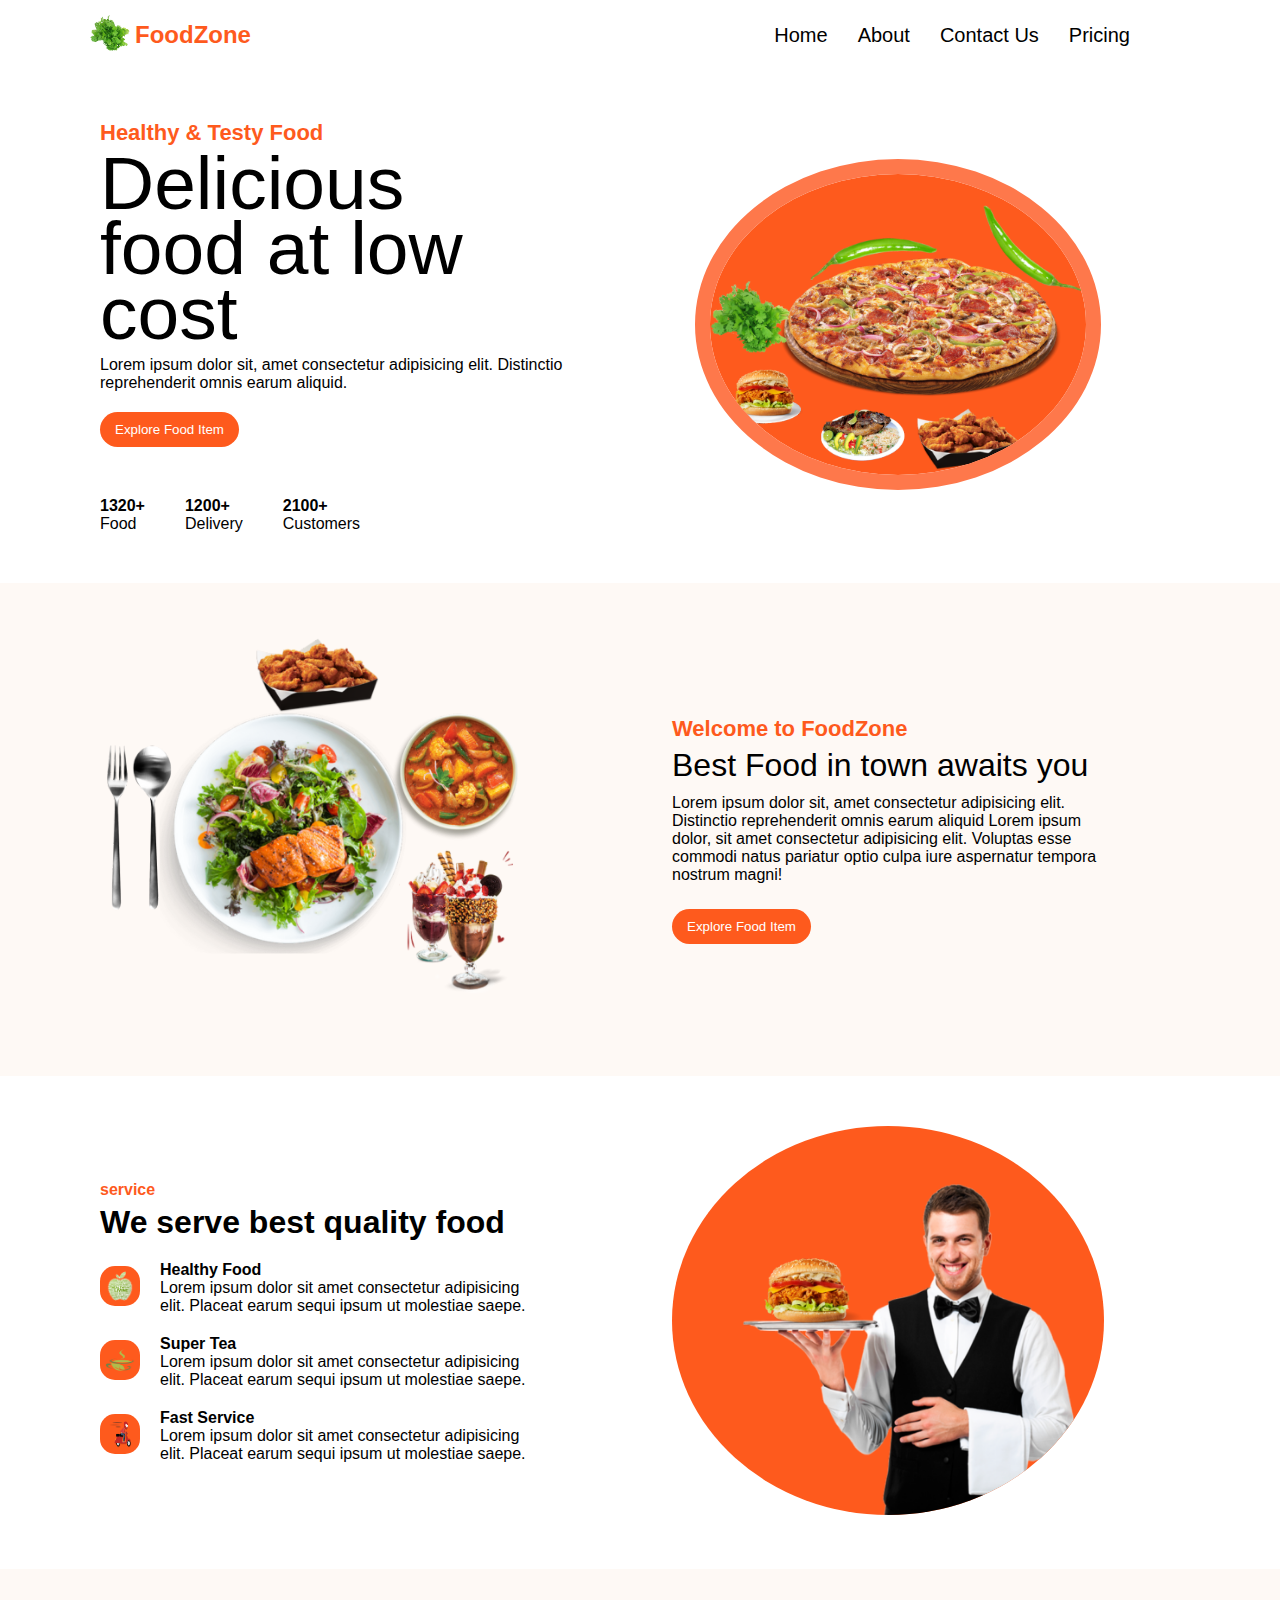
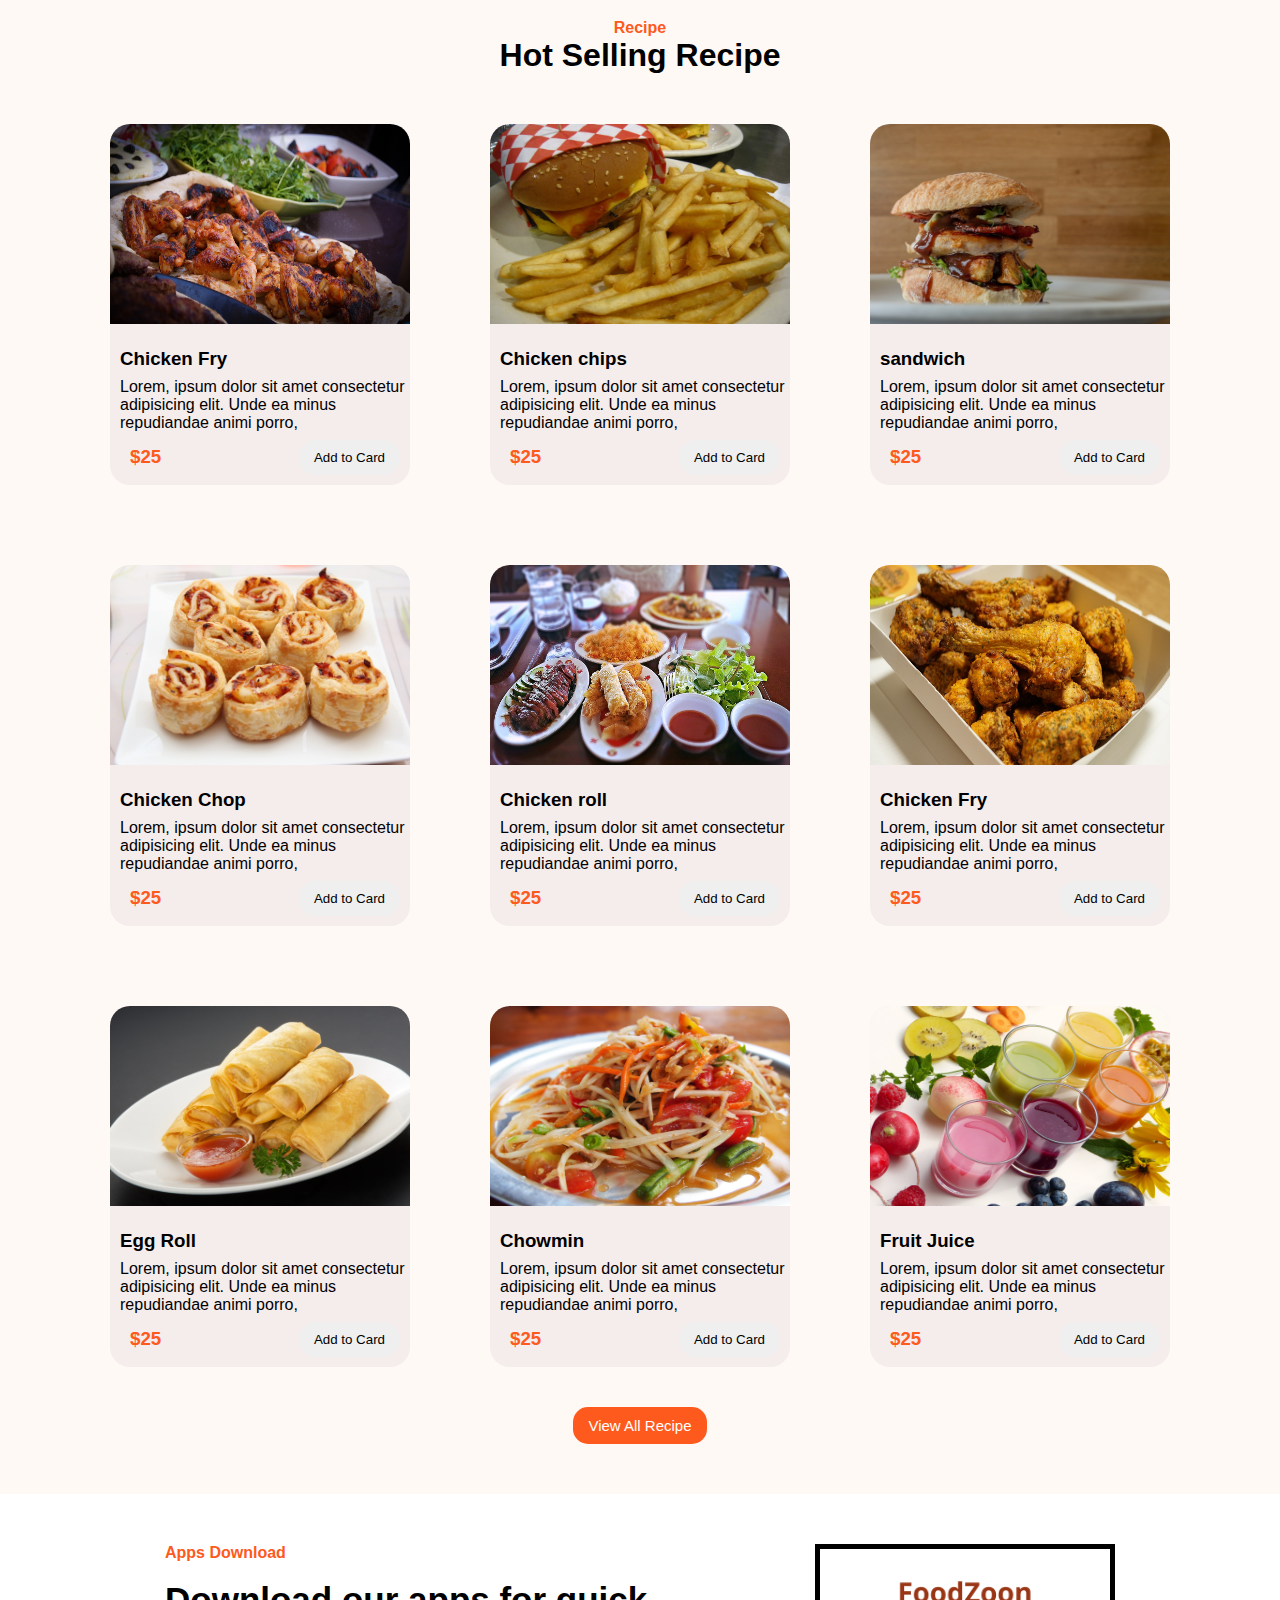
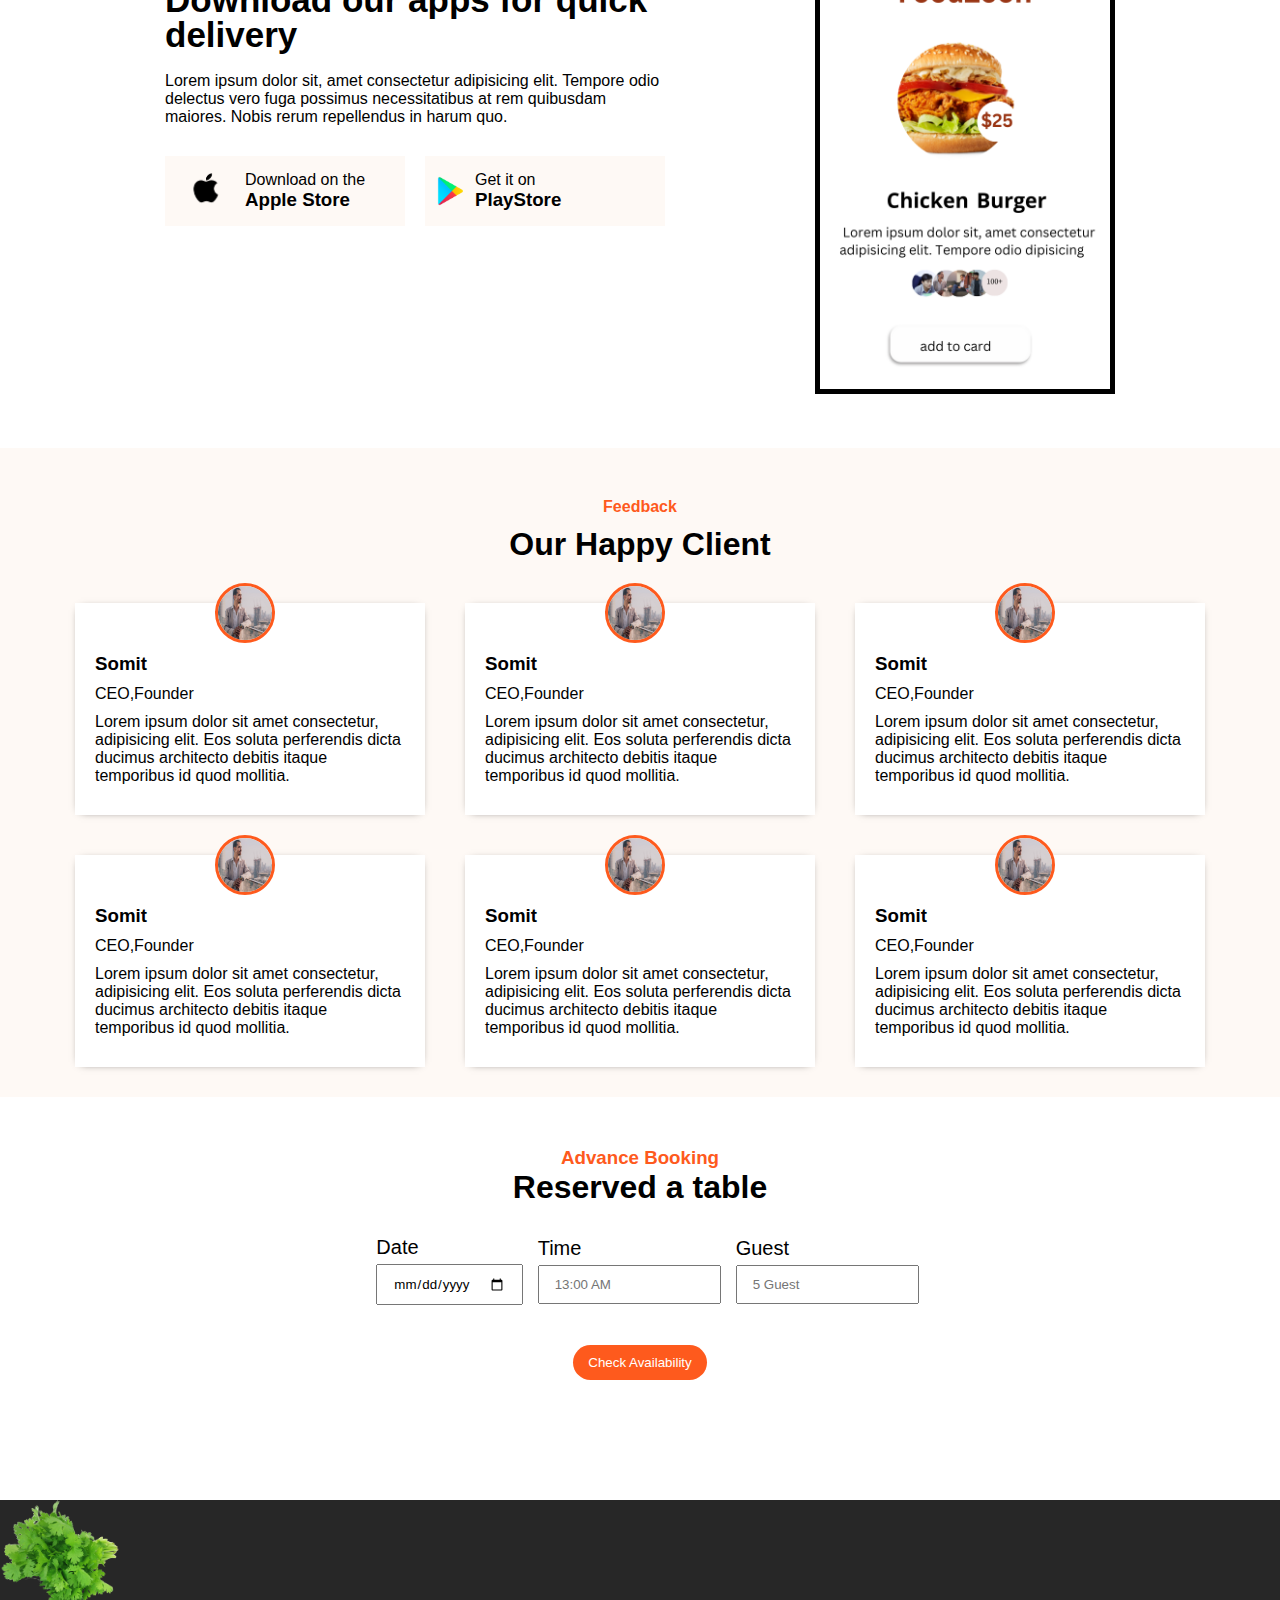
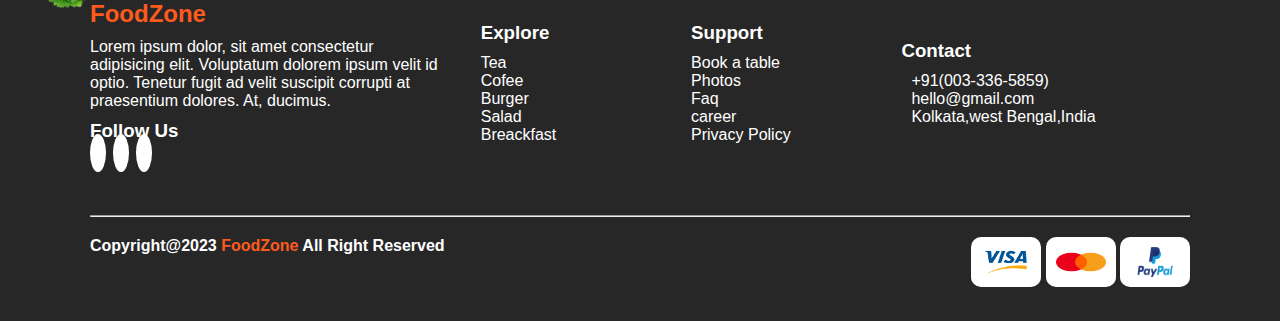
<file: index.html>
<!DOCTYPE html>
<html lang="en">
  <head>
    <meta charset="UTF-8" />
    <meta name="viewport" content="width=device-width, initial-scale=1.0" />
    <title>FoodZone</title>
    <link rel="stylesheet" href="style.css" />
    <link rel="icon" href="/images/img_1.png" type="image/png" />
    <!-- font awesome cdn -->
    <link
      rel="stylesheet"
      href="https://cdnjs.cloudflare.com/ajax/libs/font-awesome/6.4.2/css/all.min.css"
      integrity="sha512-z3gLpd7yknf1YoNbCzqRKc4qyor8gaKU1qmn+CShxbuBusANI9QpRohGBreCFkKxLhei6S9CQXFEbbKuqLg0DA=="
      crossorigin="anonymous"
      referrerpolicy="no-referrer"
    />
  </head>
  <body>
    <header id="home">
      <div class="logo">
        <i> <img src="/images/img_1.png" alt="" /></i>
        <h2>FoodZone</h2>
      </div>

      <nav>
        <a href="/index.html">Home</a>
        <a href="/about/about.html">About</a>
        <a href="/contact-us/contact.html" target="_blank">Contact Us</a>
        <a href="/pricing/pricing.html">Pricing</a>
        <i class="fa-solid fa-magnifying-glass"></i>
        <i class="fa-solid fa-cart-plus"></i>
      </nav>
    </header>
    <!-- hero section -->
    <div id="hero">
      <div class="hero_content">
        <h5>Healthy & Testy Food</h5>
        <h1>Delicious food at low cost</h1>
        <p>
          Lorem ipsum dolor sit, amet consectetur adipisicing elit. Distinctio
          reprehenderit omnis earum aliquid.
        </p>
        <button class="btn">Explore Food Item</button>
        <div class="hero_user">
          <div class="users">
            <h4>1320+</h4>
            <p>Food</p>
          </div>

          <div class="users">
            <h4>1200+</h4>
            <p>Delivery</p>
          </div>

          <div class="users">
            <h4>2100+</h4>
            <p>Customers</p>
          </div>
        </div>
      </div>
      <div class="hero_img">
        <img src="/images/img_2.png" alt="image" />
      </div>
    </div>
    <!-- hero_container -->

    <div id="hero_container">
      <div class="hero__container_img">
        <img src="/images/img_4.png" alt="image" />
      </div>

      <div class="hero_container_content">
        <h5>Welcome to FoodZone</h5>
        <h1>Best Food in town awaits you</h1>
        <p>
          Lorem ipsum dolor sit, amet consectetur adipisicing elit. Distinctio
          reprehenderit omnis earum aliquid Lorem ipsum dolor, sit amet
          consectetur adipisicing elit. Voluptas esse commodi natus pariatur
          optio culpa iure aspernatur tempora nostrum magni!
        </p>
        <button class="btn">Explore Food Item</button>
      </div>
    </div>

    <!-- service section -->

    <div id="service">
      <div class="service_content">
        <h4 class="one">service</h4>
        <h1>We serve best quality food</h1>
        <div class="service_card">
          <div class="card_logo">
            <img src="/images/img_5.png" alt="image" />
          </div>
          <div class="card_content">
            <h4>Healthy Food</h4>
            <p>
              Lorem ipsum dolor sit amet consectetur adipisicing elit. Placeat
              earum sequi ipsum ut molestiae saepe.
            </p>
          </div>
        </div>

        <div class="service_card" style="margin: 20px 0">
          <div class="card_logo">
            <img src="/images/img_6.png" alt="image" />
          </div>
          <div class="card_content">
            <h4>Super Tea</h4>
            <p>
              Lorem ipsum dolor sit amet consectetur adipisicing elit. Placeat
              earum sequi ipsum ut molestiae saepe.
            </p>
          </div>
        </div>

        <div class="service_card">
          <div class="card_logo">
            <img src="/images/img_7.png" alt="image" />
          </div>
          <div class="card_content">
            <h4>Fast Service</h4>
            <p>
              Lorem ipsum dolor sit amet consectetur adipisicing elit. Placeat
              earum sequi ipsum ut molestiae saepe.
            </p>
          </div>
        </div>
      </div>
      <div class="service_img">
        <img src="/images//img_3.png" alt="image" />
      </div>
    </div>

    <!-- recipe -->

    <div id="recipe_container">
      <h4 style="text-align: center">Recipe</h4>
      <h1 style="text-align: center">Hot Selling Recipe</h1>
      <div class="recipe">
        <!-- card 1 -->
        <div class="recipe_card">
          <img src="/images/img_14.jpg" alt="image" />
          <h3>Chicken Fry</h3>
          <p>
            Lorem, ipsum dolor sit amet consectetur adipisicing elit. Unde ea
            minus repudiandae animi porro,
          </p>
          <div class="price">
            <h3>$25</h3>
            <button class="add_btn">Add to Card</button>
          </div>
        </div>
        <!-- card 2 -->
        <div class="recipe_card">
          <img src="/images/img_15.jpg" alt="image" />
          <h3>Chicken chips</h3>
          <p>
            Lorem, ipsum dolor sit amet consectetur adipisicing elit. Unde ea
            minus repudiandae animi porro,
          </p>
          <div class="price">
            <h3>$25</h3>
            <button class="add_btn">Add to Card</button>
          </div>
        </div>
        <!-- card 3-->
        <div class="recipe_card">
          <img src="/images/img_16.jpg" alt="image" />
          <h3>sandwich</h3>
          <p>
            Lorem, ipsum dolor sit amet consectetur adipisicing elit. Unde ea
            minus repudiandae animi porro,
          </p>
          <div class="price">
            <h3>$25</h3>
            <button class="add_btn">Add to Card</button>
          </div>
        </div>
        <!-- card 4 -->
        <div class="recipe_card">
          <img src="/images/img_17.jpg" alt="image" />
          <h3>Chicken Chop</h3>
          <p>
            Lorem, ipsum dolor sit amet consectetur adipisicing elit. Unde ea
            minus repudiandae animi porro,
          </p>
          <div class="price">
            <h3>$25</h3>
            <button class="add_btn">Add to Card</button>
          </div>
        </div>
        <!-- card 5 -->
        <div class="recipe_card">
          <img src="/images/img_18.jpg" alt="image" />
          <h3>Chicken roll</h3>
          <p>
            Lorem, ipsum dolor sit amet consectetur adipisicing elit. Unde ea
            minus repudiandae animi porro,
          </p>
          <div class="price">
            <h3>$25</h3>
            <button class="add_btn">Add to Card</button>
          </div>
        </div>
        <!-- card 6 -->
        <div class="recipe_card">
          <img src="/images/img_19.jpg" alt="image" />
          <h3>Chicken Fry</h3>
          <p>
            Lorem, ipsum dolor sit amet consectetur adipisicing elit. Unde ea
            minus repudiandae animi porro,
          </p>
          <div class="price">
            <h3>$25</h3>
            <button class="add_btn">Add to Card</button>
          </div>
        </div>
        <!-- card 7 -->
        <div class="recipe_card">
          <img src="/images/img_20.jpg" alt="image" />
          <h3>Egg Roll</h3>
          <p>
            Lorem, ipsum dolor sit amet consectetur adipisicing elit. Unde ea
            minus repudiandae animi porro,
          </p>
          <div class="price">
            <h3>$25</h3>
            <button class="add_btn">Add to Card</button>
          </div>
        </div>
        <!-- card 8 -->
        <div class="recipe_card">
          <img src="/images/img_21.jpg" alt="image" />
          <h3>Chowmin</h3>
          <p>
            Lorem, ipsum dolor sit amet consectetur adipisicing elit. Unde ea
            minus repudiandae animi porro,
          </p>
          <div class="price">
            <h3>$25</h3>
            <button class="add_btn">Add to Card</button>
          </div>
        </div>
        <!-- card 9 -->
        <div class="recipe_card">
          <img src="/images/img_22.jpg" alt="image" />
          <h3>Fruit Juice</h3>
          <p>
            Lorem, ipsum dolor sit amet consectetur adipisicing elit. Unde ea
            minus repudiandae animi porro,
          </p>
          <div class="price">
            <h3>$25</h3>
            <button class="add_btn">Add to Card</button>
          </div>
        </div>
      </div>
      <div class="btn_view">
        <button class="recipe_btn">View All Recipe</button>
      </div>
    </div>
    <!-- download_app -->
    <div id="download_app">
      <div class="app_content">
        <h4>Apps Download</h4>
        <h1>Download our apps for quick delivery</h1>
        <p>
          Lorem ipsum dolor sit, amet consectetur adipisicing elit. Tempore odio
          delectus vero fuga possimus necessitatibus at rem quibusdam maiores.
          Nobis rerum repellendus in harum quo.
        </p>

        <div class="download_card">
          <div class="app_card">
            <img src="/images/img_23 (1).png" alt="image" style="width: 60px" />
            <div class="down_card_content">
              <p>Download on the</p>
              <h3>Apple Store</h3>
            </div>
          </div>

          <div class="app_card">
            <img src="/images/img_23 (2).png" alt="image" />
            <div class="down_card_content">
              <p>Get it on</p>
              <h3>PlayStore</h3>
            </div>
          </div>
        </div>
      </div>
      <div class="app_img">
        <img src="/images/img_24.png" alt="images" />
      </div>
    </div>

    <!-- feedback -->

    <div id="feedback">
      <h4>Feedback</h4>
      <h1>Our Happy Client</h1>
      <div class="feedback_card">
        <div class="review_card">
          <img src="/images/img_25.jpg" alt="images" />
          <h3>Somit</h3>
          <p>CEO,Founder</p>
          <p>
            Lorem ipsum dolor sit amet consectetur, adipisicing elit. Eos soluta
            perferendis dicta ducimus architecto debitis itaque temporibus id
            quod mollitia.
          </p>
          <div class="review">
            <i class="fa-solid fa-star"></i>
            <i class="fa-solid fa-star"></i>
            <i class="fa-solid fa-star"></i>
            <i class="fa-solid fa-star"></i>
            <i class="fa-solid fa-star"></i>
          </div>
        </div>

        <div class="review_card">
          <img src="/images/img_25.jpg" alt="images" />
          <h3>Somit</h3>
          <p>CEO,Founder</p>
          <p>
            Lorem ipsum dolor sit amet consectetur, adipisicing elit. Eos soluta
            perferendis dicta ducimus architecto debitis itaque temporibus id
            quod mollitia.
          </p>
          <div class="review">
            <i class="fa-solid fa-star"></i>
            <i class="fa-solid fa-star"></i>
            <i class="fa-solid fa-star"></i>
            <i class="fa-solid fa-star"></i>
            <i class="fa-solid fa-star"></i>
          </div>
        </div>

        <div class="review_card">
          <img src="/images/img_25.jpg" alt="images" />
          <h3>Somit</h3>
          <p>CEO,Founder</p>
          <p>
            Lorem ipsum dolor sit amet consectetur, adipisicing elit. Eos soluta
            perferendis dicta ducimus architecto debitis itaque temporibus id
            quod mollitia.
          </p>
          <div class="review">
            <i class="fa-solid fa-star"></i>
            <i class="fa-solid fa-star"></i>
            <i class="fa-solid fa-star"></i>
            <i class="fa-solid fa-star"></i>
            <i class="fa-solid fa-star"></i>
          </div>
        </div>

        <div class="review_card">
          <img src="/images/img_25.jpg" alt="images" />
          <h3>Somit</h3>
          <p>CEO,Founder</p>
          <p>
            Lorem ipsum dolor sit amet consectetur, adipisicing elit. Eos soluta
            perferendis dicta ducimus architecto debitis itaque temporibus id
            quod mollitia.
          </p>
          <div class="review">
            <i class="fa-solid fa-star"></i>
            <i class="fa-solid fa-star"></i>
            <i class="fa-solid fa-star"></i>
            <i class="fa-solid fa-star"></i>
            <i class="fa-solid fa-star"></i>
          </div>
        </div>

        <div class="review_card">
          <img src="/images/img_25.jpg" alt="images" />
          <h3>Somit</h3>
          <p>CEO,Founder</p>
          <p>
            Lorem ipsum dolor sit amet consectetur, adipisicing elit. Eos soluta
            perferendis dicta ducimus architecto debitis itaque temporibus id
            quod mollitia.
          </p>
          <div class="review">
            <i class="fa-solid fa-star"></i>
            <i class="fa-solid fa-star"></i>
            <i class="fa-solid fa-star"></i>
            <i class="fa-solid fa-star"></i>
            <i class="fa-solid fa-star"></i>
          </div>
        </div>

        <div class="review_card">
          <img src="/images/img_25.jpg" alt="images" />
          <h3>Somit</h3>
          <p>CEO,Founder</p>
          <p>
            Lorem ipsum dolor sit amet consectetur, adipisicing elit. Eos soluta
            perferendis dicta ducimus architecto debitis itaque temporibus id
            quod mollitia.
          </p>
          <div class="review">
            <i class="fa-solid fa-star"></i>
            <i class="fa-solid fa-star"></i>
            <i class="fa-solid fa-star"></i>
            <i class="fa-solid fa-star"></i>
            <i class="fa-solid fa-star"></i>
          </div>
        </div>
      </div>
    </div>

    <!-- reserve table -->
    <div id="booking">
      <h3>Advance Booking</h3>
      <h1>Reserved a table</h1>
      <form action="#">
        <div class="form_apply">
          <label for="#"> Date</label>
          <input type="date" />
        </div>

        <div class="form_apply">
          <label for="#"> Time </label>
          <input type="datetime" placeholder="13:00 AM" />
        </div>

        <div class="form_apply">
          <label for="#"> Guest</label>
          <input type="number" placeholder="5 Guest" />
        </div>
      </form>

      <button class="btn">Check Availability</button>
    </div>

    <!-- footer -->

    <footer>
      <div class="footer_container">
        <div class="footer_nav">
          <h2>FoodZone</h2>
          <p>
            Lorem ipsum dolor, sit amet consectetur adipisicing elit. Voluptatum
            dolorem ipsum velit id optio. Tenetur fugit ad velit suscipit
            corrupti at praesentium dolores. At, ducimus.
          </p>
          <h3>Follow Us</h3>
          <div class="footer_follow">
            <i class="fa-brands fa-instagram"></i>
            <i class="fa-brands fa-facebook"></i>
            <i class="fa-brands fa-twitter"></i>
          </div>
        </div>
        <div class="footer_nav">
          <ul>
            <h3>Explore</h3>
            <li>Tea</li>
            <li>Cofee</li>
            <li>Burger</li>
            <li>Salad</li>
            <li>Breackfast</li>
          </ul>
        </div>
        <div class="footer_nav">
          <ul>
            <h3>Support</h3>
            <li>Book a table</li>
            <li>Photos</li>
            <li>Faq</li>
            <li>career</li>
            <li>Privacy Policy</li>
          </ul>
        </div>
        <div class="footer_nav">
          <ul>
            <h3>Contact</h3>
            <li><i class="fa-solid fa-phone"></i> +91(003-336-5859)</li>
            <li><i class="fa-solid fa-envelope"></i>hello@gmail.com</li>
            <li>
              <i class="fa-solid fa-location-dot"></i>Kolkata,west Bengal,India
            </li>
          </ul>
        </div>
      </div>

      <hr />
      <div class="footer_copyright">
        <h4>Copyright@2023<span> FoodZone</span> All Right Reserved</h4>
        <div class="footer_img">
          <img src="/images/img_31.png" alt="images" class="card_v" />
          <img src="/images/img_34.png" alt="images" class="card_m" />
          <img src="/images/img_33.png" alt="images" class="card_p" />
        </div>
      </div>

      <img src="/images/img_1.png" alt="image" />
    </footer>
  </body>
</html>
</file>
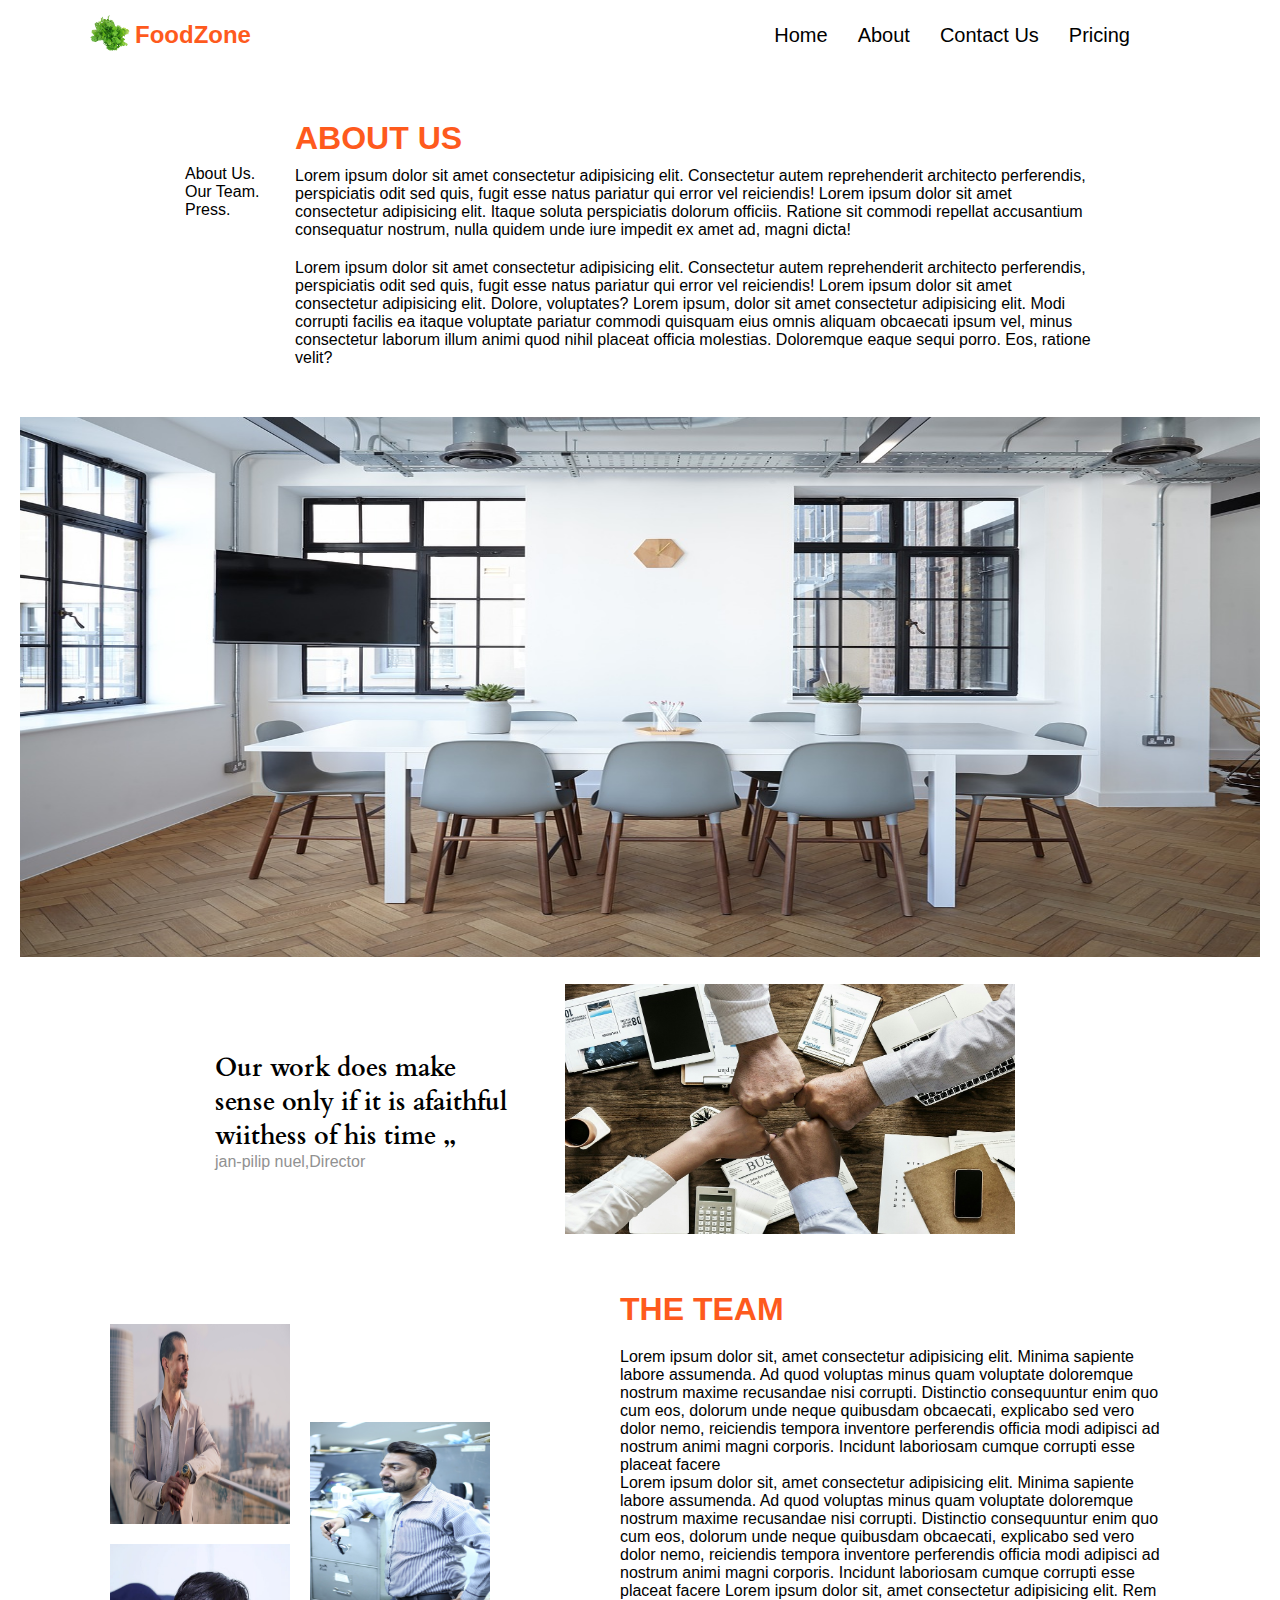
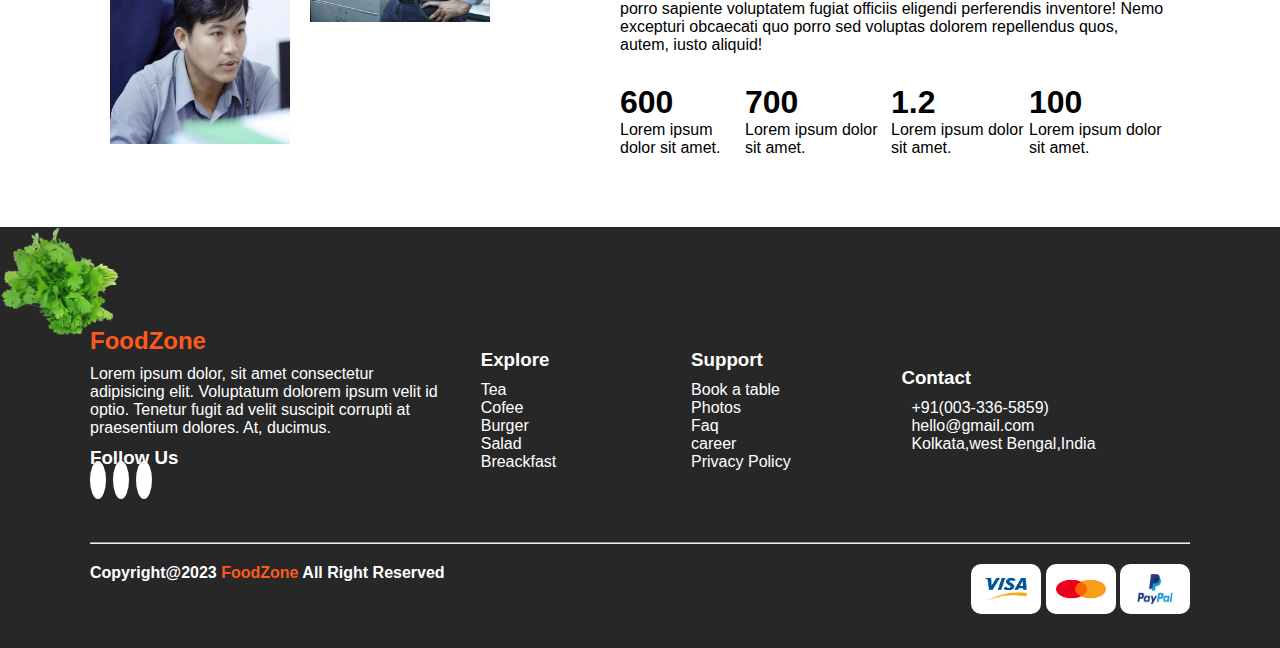
<file: about/about.html>
<!DOCTYPE html>
<html lang="en">
  <head>
    <meta charset="UTF-8" />
    <meta name="viewport" content="width=device-width, initial-scale=1.0" />
    <title>FoodZone</title>
    <link rel="stylesheet" href="about.css" />
    <link rel="icon" href="/images/img_1.png" type="image/png" />
    <!-- font awesome cdn -->
    <link
      rel="stylesheet"
      href="https://cdnjs.cloudflare.com/ajax/libs/font-awesome/6.4.2/css/all.min.css"
      integrity="sha512-z3gLpd7yknf1YoNbCzqRKc4qyor8gaKU1qmn+CShxbuBusANI9QpRohGBreCFkKxLhei6S9CQXFEbbKuqLg0DA=="
      crossorigin="anonymous"
      referrerpolicy="no-referrer"
    />
  </head>
  <body>
    <header id="home">
      <div class="logo">
        <i> <img src="/images/img_1.png" alt="" /></i>
        <h2>FoodZone</h2>
      </div>

      <nav>
        <a href="/index.html">Home</a>
        <a href="#about">About</a>
        <a href="/contact-us/contact.html" target="_blank">Contact Us</a>
        <a href="/pricing/pricing.html">Pricing</a>
        <i class="fa-solid fa-magnifying-glass"></i>
        <i class="fa-solid fa-cart-plus"></i>
      </nav>
    </header>

    <!-- hero section -->

    <div id="hero">
      <div class="hero_content">
        <div class="hero_left">
          <p>About Us.</p>
          <p>Our Team.</p>
          <p>Press.</p>
        </div>
        <div class="hero_right">
          <h1>ABOUT US</h1>
          <p>
            Lorem ipsum dolor sit amet consectetur adipisicing elit. Consectetur
            autem reprehenderit architecto perferendis, perspiciatis odit sed
            quis, fugit esse natus pariatur qui error vel reiciendis! Lorem
            ipsum dolor sit amet consectetur adipisicing elit. Itaque soluta
            perspiciatis dolorum officiis. Ratione sit commodi repellat
            accusantium consequatur nostrum, nulla quidem unde iure impedit ex
            amet ad, magni dicta!
          </p>
          <p>
            Lorem ipsum dolor sit amet consectetur adipisicing elit. Consectetur
            autem reprehenderit architecto perferendis, perspiciatis odit sed
            quis, fugit esse natus pariatur qui error vel reiciendis! Lorem
            ipsum dolor sit amet consectetur adipisicing elit. Dolore,
            voluptates? Lorem ipsum, dolor sit amet consectetur adipisicing
            elit. Modi corrupti facilis ea itaque voluptate pariatur commodi
            quisquam eius omnis aliquam obcaecati ipsum vel, minus consectetur
            laborum illum animi quod nihil placeat officia molestias. Doloremque
            eaque sequi porro. Eos, ratione velit?
          </p>
        </div>
      </div>
      <img src="/about/image/img_1.jpg" alt="image" />
    </div>

    <!-- about_header -->

    <div id="about_header">
      <div class="about_content">
        <h3>
          Our work does make sense only if it is afaithful wiithess of his time
          ,,
        </h3>
        <p>jan-pilip nuel,Director</p>
      </div>
      <div class="about_img">
        <img src="/about//image/img_2.jpg" alt="image" />
      </div>
    </div>

    <!-- about_team -->

    <div id="about_team">
      <div class="team_img">
        <div class="img_row_1">
          <img src="/images/img_25.jpg" alt="image" />
          <img src="/images/img_26.jpg" alt="image" />
        </div>
        <div class="img_row_2">
          <img src="/images/img_29.jpg" alt="image" />
        </div>
      </div>
      <div class="team_content">
        <h1>THE TEAM</h1>
        <p>
          Lorem ipsum dolor sit, amet consectetur adipisicing elit. Minima
          sapiente labore assumenda. Ad quod voluptas minus quam voluptate
          doloremque nostrum maxime recusandae nisi corrupti. Distinctio
          consequuntur enim quo cum eos, dolorum unde neque quibusdam obcaecati,
          explicabo sed vero dolor nemo, reiciendis tempora inventore
          perferendis officia modi adipisci ad nostrum animi magni corporis.
          Incidunt laboriosam cumque corrupti esse placeat facere
        </p>

        <p>
          Lorem ipsum dolor sit, amet consectetur adipisicing elit. Minima
          sapiente labore assumenda. Ad quod voluptas minus quam voluptate
          doloremque nostrum maxime recusandae nisi corrupti. Distinctio
          consequuntur enim quo cum eos, dolorum unde neque quibusdam obcaecati,
          explicabo sed vero dolor nemo, reiciendis tempora inventore
          perferendis officia modi adipisci ad nostrum animi magni corporis.
          Incidunt laboriosam cumque corrupti esse placeat facere Lorem ipsum
          dolor sit, amet consectetur adipisicing elit. Rem porro sapiente
          voluptatem fugiat officiis eligendi perferendis inventore! Nemo
          excepturi obcaecati quo porro sed voluptas dolorem repellendus quos,
          autem, iusto aliquid!
        </p>
        <div class="team_no">
          <div class="team_card">
            <h1>600</h1>
            <p>Lorem ipsum dolor sit amet.</p>
          </div>

          <div class="team_card">
            <h1>700</h1>
            <p>Lorem ipsum dolor sit amet.</p>
          </div>

          <div class="team_card">
            <h1>1.2</h1>
            <p>Lorem ipsum dolor sit amet.</p>
          </div>

          <div class="team_card">
            <h1>100</h1>
            <p>Lorem ipsum dolor sit amet.</p>
          </div>
        </div>
      </div>
    </div>
    <!-- footer -->

    <footer>
      <div class="footer_container">
        <div class="footer_nav">
          <h2>FoodZone</h2>
          <p>
            Lorem ipsum dolor, sit amet consectetur adipisicing elit. Voluptatum
            dolorem ipsum velit id optio. Tenetur fugit ad velit suscipit
            corrupti at praesentium dolores. At, ducimus.
          </p>
          <h3>Follow Us</h3>
          <div class="footer_follow">
            <i class="fa-brands fa-instagram"></i>
            <i class="fa-brands fa-facebook"></i>
            <i class="fa-brands fa-twitter"></i>
          </div>
        </div>
        <div class="footer_nav">
          <ul>
            <h3>Explore</h3>
            <li>Tea</li>
            <li>Cofee</li>
            <li>Burger</li>
            <li>Salad</li>
            <li>Breackfast</li>
          </ul>
        </div>
        <div class="footer_nav">
          <ul>
            <h3>Support</h3>
            <li>Book a table</li>
            <li>Photos</li>
            <li>Faq</li>
            <li>career</li>
            <li>Privacy Policy</li>
          </ul>
        </div>
        <div class="footer_nav">
          <ul>
            <h3>Contact</h3>
            <li><i class="fa-solid fa-phone"></i> +91(003-336-5859)</li>
            <li><i class="fa-solid fa-envelope"></i>hello@gmail.com</li>
            <li>
              <i class="fa-solid fa-location-dot"></i>Kolkata,west Bengal,India
            </li>
          </ul>
        </div>
      </div>

      <hr />
      <div class="footer_copyright">
        <h4>Copyright@2023<span> FoodZone</span> All Right Reserved</h4>
        <div class="footer_img">
          <img src="/images/img_31.png" alt="images" class="card_v" />
          <img src="/images/img_34.png" alt="images" class="card_m" />
          <img src="/images/img_33.png" alt="images" class="card_p" />
        </div>
      </div>

      <img src="/images/img_1.png" alt="image" />
    </footer>
  </body>
</html>
</file>
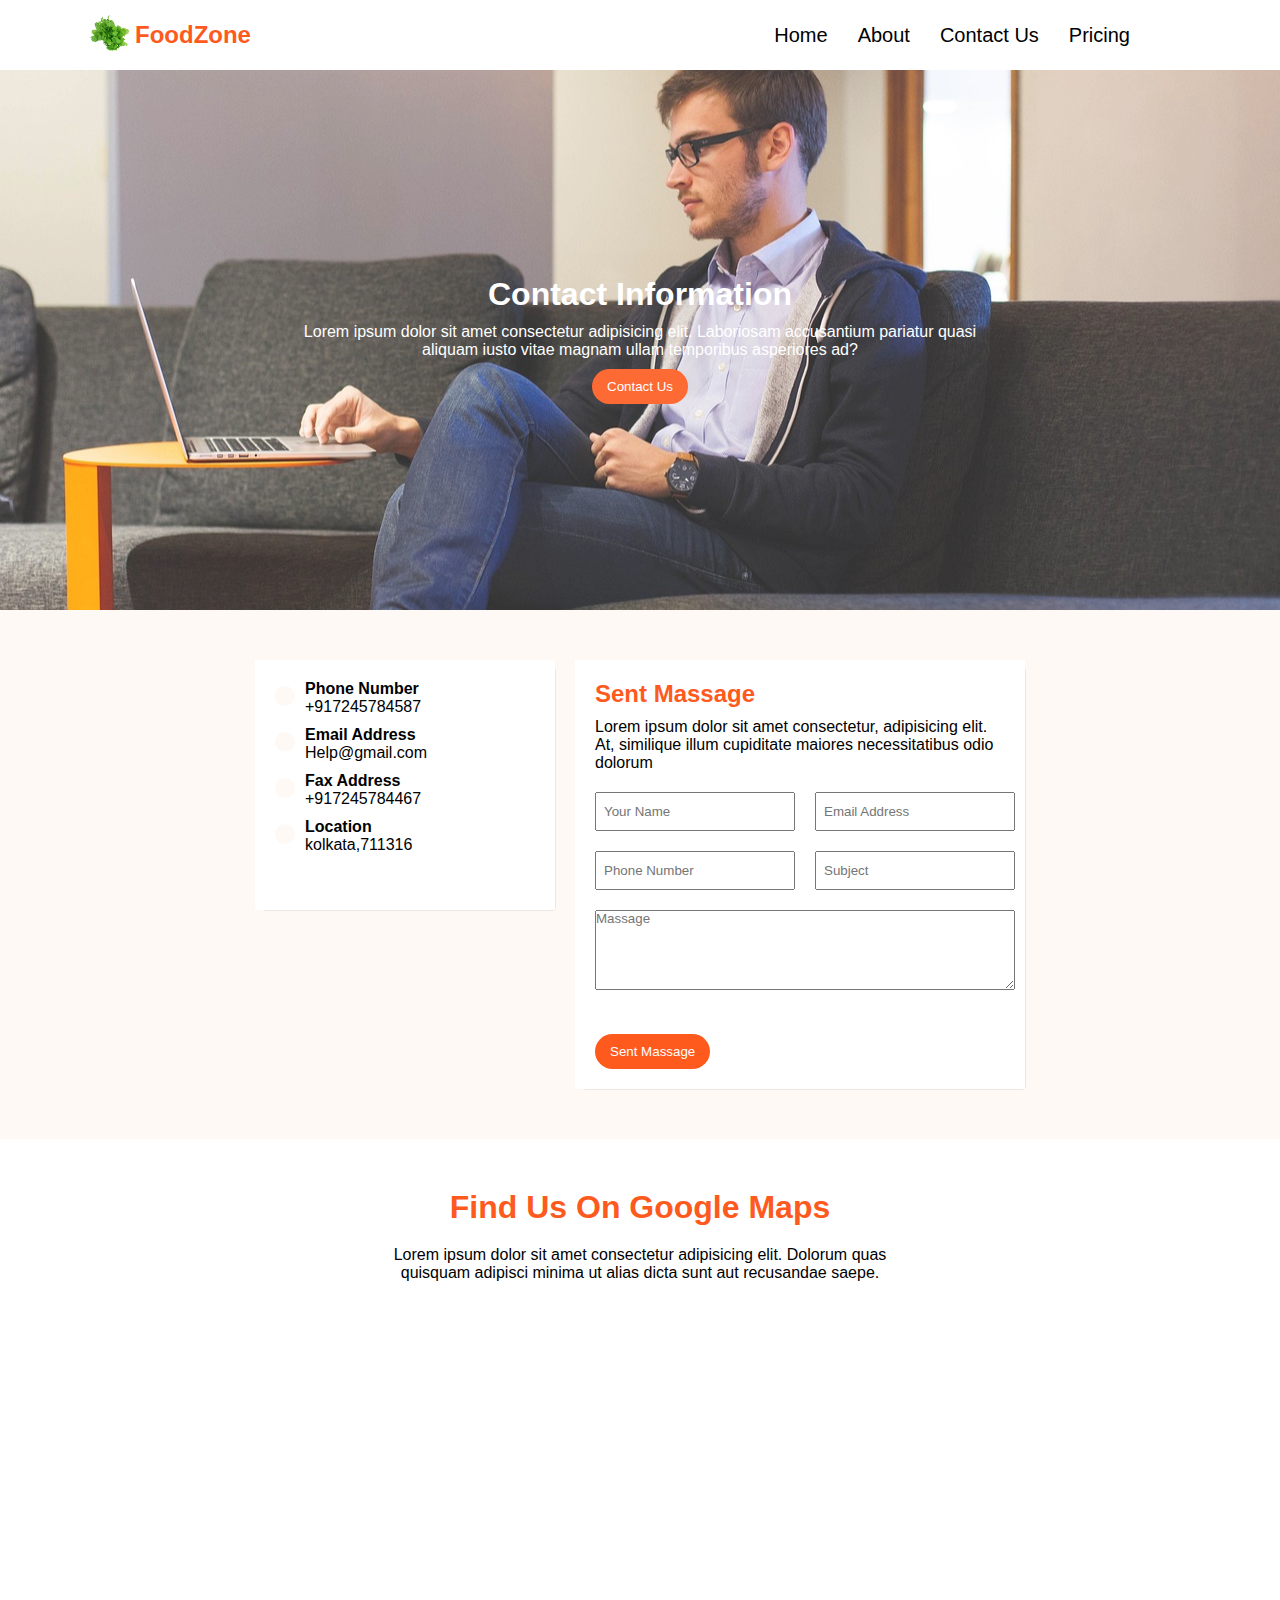
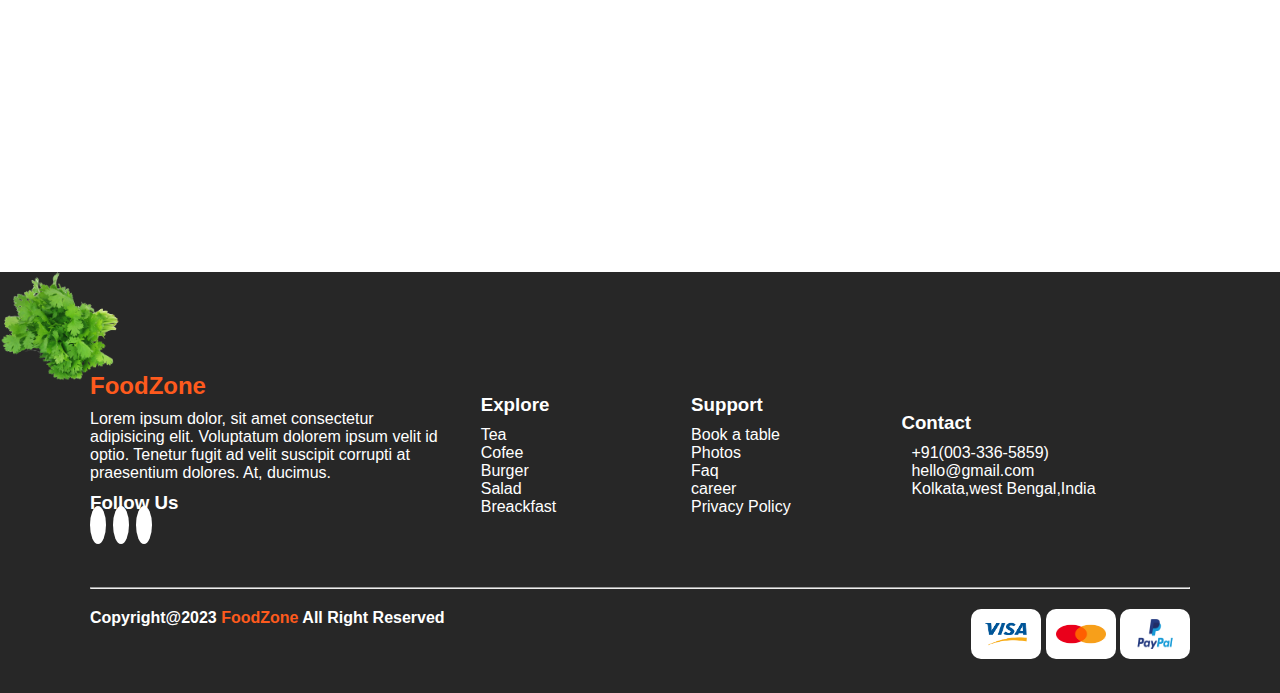
<file: contact-us/contact.html>
<!DOCTYPE html>
<html lang="en">
  <head>
    <meta charset="UTF-8" />
    <meta name="viewport" content="width=device-width, initial-scale=1.0" />
    <title>FoodZone</title>
    <link rel="stylesheet" href="contact.css" />
    <link rel="icon" href="/images/img_1.png" type="image/png" />
    <!-- font awesome cdn -->
    <link
      rel="stylesheet"
      href="https://cdnjs.cloudflare.com/ajax/libs/font-awesome/6.4.2/css/all.min.css"
      integrity="sha512-z3gLpd7yknf1YoNbCzqRKc4qyor8gaKU1qmn+CShxbuBusANI9QpRohGBreCFkKxLhei6S9CQXFEbbKuqLg0DA=="
      crossorigin="anonymous"
      referrerpolicy="no-referrer"
    />
  </head>
  <body>
    <!-- header -->
    <header id="home">
      <div class="logo">
        <i> <img src="/images/img_1.png" alt="" /></i>
        <h2>FoodZone</h2>
      </div>

      <nav>
        <a href="/index.html">Home</a>
        <a href="/about/about.html">About</a>
        <a href="/contact-us/contact.html" target="_blank">Contact Us</a>
        <a href="/pricing/pricing.html">Pricing</a>
        <i class="fa-solid fa-magnifying-glass"></i>
        <i class="fa-solid fa-cart-plus"></i>
      </nav>
    </header>
    <!-- hero section -->
    <div id="hero">
      <div class="hero_content">
        <h1>Contact Information</h1>
        <p>
          Lorem ipsum dolor sit amet consectetur adipisicing elit. Laboriosam
          accusantium pariatur quasi aliquam iusto vitae magnam ullam temporibus
          asperiores ad?
        </p>
        <button class="btn">Contact Us</button>
      </div>
    </div>

    <!-- contact section -->

    <div id="contact">
      <div class="contact_container">
        <div class="contact_card">
          <i class="fa-solid fa-phone"></i>
          <div class="contact_content">
            <h4>Phone Number</h4>
            <p>+917245784587</p>
          </div>
        </div>

        <div class="contact_card">
          <i class="fa-solid fa-envelope"></i>
          <div class="contact_content">
            <h4>Email Address</h4>
            <p>Help@gmail.com</p>
          </div>
        </div>

        <div class="contact_card">
          <i class="fa-solid fa-phone"></i>
          <div class="contact_content">
            <h4>Fax Address</h4>
            <p>+917245784467</p>
          </div>
        </div>

        <div class="contact_card">
          <i class="fa-solid fa-location-dot"></i>
          <div class="contact_content">
            <h4>Location</h4>
            <p>kolkata,711316</p>
          </div>
        </div>
      </div>

      <div class="contact_form">
        <h2>Sent Massage</h2>
        <p>
          Lorem ipsum dolor sit amet consectetur, adipisicing elit. At,
          similique illum cupiditate maiores necessitatibus odio dolorum
        </p>
        <form action="#">
          <div class="form_input">
            <input type="text" placeholder="Your Name" />
            <input type="email" placeholder="Email Address" />
            <input type="number" placeholder="Phone Number" />
            <input type="text" placeholder="Subject" />
          </div>

          <textarea
            name="Massage"
            cols="30"
            rows="10"
            placeholder="Massage"
          ></textarea>
          <button class="btn">Sent Massage</button>
        </form>
      </div>
    </div>

    <!-- google map -->
    <div id="map">
      <h1>Find Us On Google Maps</h1>
      <p>
        Lorem ipsum dolor sit amet consectetur adipisicing elit. Dolorum quas
        quisquam adipisci minima ut alias dicta sunt aut recusandae saepe.
      </p>
      <iframe
        src="https://www.google.com/maps/embed?pb=!1m18!1m12!1m3!1d3721955.159539289!2d85.20853518493676!3d24.356180463588306!2m3!1f0!2f0!3f0!3m2!1i1024!2i768!4f13.1!3m3!1m2!1s0x39fa16ff1397e887%3A0x71543a3dc3e7a20a!2sWest%20Bengal!5e0!3m2!1sen!2sin!4v1697191589321!5m2!1sen!2sin"
        width="600"
        height="450"
        style="border: 0"
        allowfullscreen=""
        loading="lazy"
        referrerpolicy="no-referrer-when-downgrade"
      ></iframe>
    </div>

    <!-- footer -->

    <footer>
      <div class="footer_container">
        <div class="footer_nav">
          <h2>FoodZone</h2>
          <p>
            Lorem ipsum dolor, sit amet consectetur adipisicing elit. Voluptatum
            dolorem ipsum velit id optio. Tenetur fugit ad velit suscipit
            corrupti at praesentium dolores. At, ducimus.
          </p>
          <h3>Follow Us</h3>
          <div class="footer_follow">
            <i class="fa-brands fa-instagram"></i>
            <i class="fa-brands fa-facebook"></i>
            <i class="fa-brands fa-twitter"></i>
          </div>
        </div>
        <div class="footer_nav">
          <ul>
            <h3>Explore</h3>
            <li>Tea</li>
            <li>Cofee</li>
            <li>Burger</li>
            <li>Salad</li>
            <li>Breackfast</li>
          </ul>
        </div>
        <div class="footer_nav">
          <ul>
            <h3>Support</h3>
            <li>Book a table</li>
            <li>Photos</li>
            <li>Faq</li>
            <li>career</li>
            <li>Privacy Policy</li>
          </ul>
        </div>
        <div class="footer_nav">
          <ul>
            <h3>Contact</h3>
            <li><i class="fa-solid fa-phone"></i> +91(003-336-5859)</li>
            <li><i class="fa-solid fa-envelope"></i>hello@gmail.com</li>
            <li>
              <i class="fa-solid fa-location-dot"></i>Kolkata,west Bengal,India
            </li>
          </ul>
        </div>
      </div>

      <hr />
      <div class="footer_copyright">
        <h4>Copyright@2023<span> FoodZone</span> All Right Reserved</h4>
        <div class="footer_img">
          <img src="/images/img_31.png" alt="images" class="card_v" />
          <img src="/images/img_34.png" alt="images" class="card_m" />
          <img src="/images/img_33.png" alt="images" class="card_p" />
        </div>
      </div>

      <img src="/images/img_1.png" alt="image" />
    </footer>
  </body>
</html>
</file>
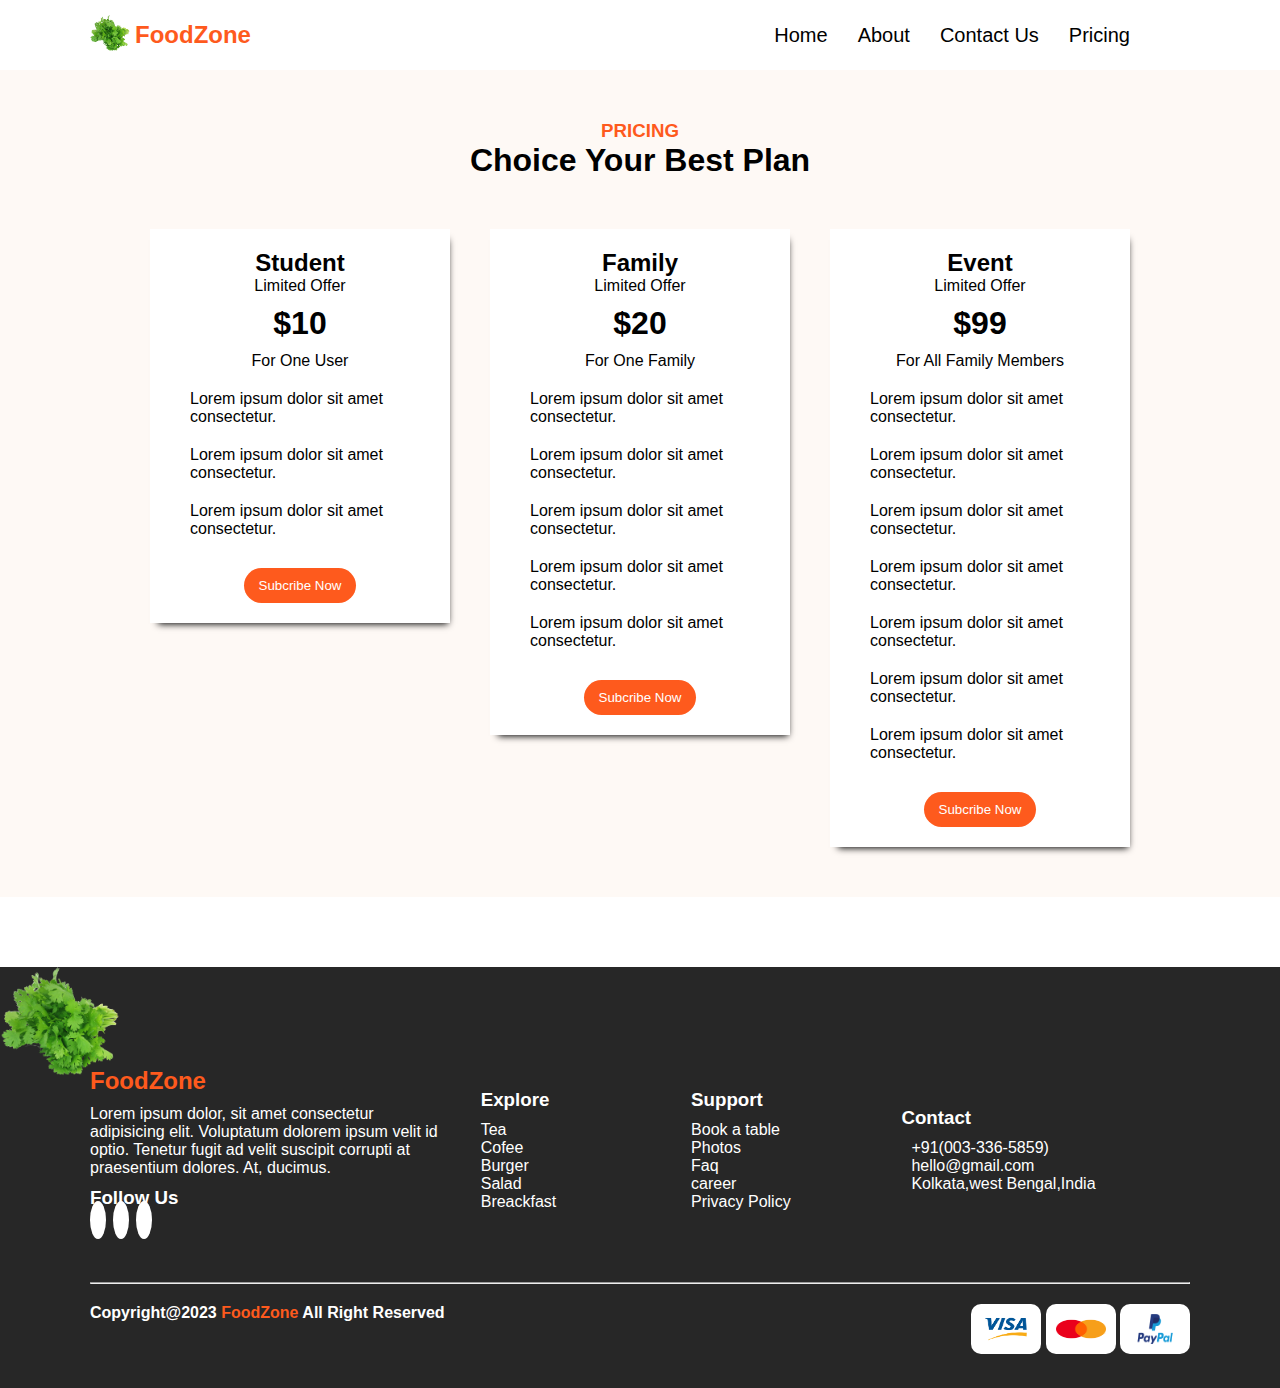
<file: pricing/pricing.html>
<!DOCTYPE html>
<html lang="en">
  <head>
    <meta charset="UTF-8" />
    <meta name="viewport" content="width=device-width, initial-scale=1.0" />
    <title>FoodZone</title>
    <link rel="stylesheet" href="pricing.css" />
    <link rel="icon" href="/images/img_1.png" type="image/png" />
    <!-- font awesome cdn -->
    <link
      rel="stylesheet"
      href="https://cdnjs.cloudflare.com/ajax/libs/font-awesome/6.4.2/css/all.min.css"
      integrity="sha512-z3gLpd7yknf1YoNbCzqRKc4qyor8gaKU1qmn+CShxbuBusANI9QpRohGBreCFkKxLhei6S9CQXFEbbKuqLg0DA=="
      crossorigin="anonymous"
      referrerpolicy="no-referrer"
    />
  </head>
  <body>
    <header id="home">
      <div class="logo">
        <i> <img src="/images/img_1.png" alt="" /></i>
        <h2>FoodZone</h2>
      </div>

      <nav>
        <a href="/index.html">Home</a>
        <a href="/about/about.html">About</a>
        <a href="/contact-us/contact.html" target="_blank">Contact Us</a>
        <a href="/pricing/pricing.html">Pricing</a>
        <i class="fa-solid fa-magnifying-glass"></i>
        <i class="fa-solid fa-cart-plus"></i>
      </nav>
    </header>

    <!-- hero section -->

    <div id="hero">
      <h3>PRICING</h3>
      <h1 style="text-align: center">Choice Your Best Plan</h1>
      <div class="hero_container">
        <div class="hero_card">
          <h2>Student</h2>
          <p>Limited Offer</p>
          <h1>$10</h1>
          <p>For One User</p>
          <div class="feature">
            <i class="fa-solid fa-check"></i>
            <p>Lorem ipsum dolor sit amet consectetur.</p>
          </div>

          <div class="feature">
            <i class="fa-solid fa-check"></i>
            <p>Lorem ipsum dolor sit amet consectetur.</p>
          </div>

          <div class="feature">
            <i class="fa-solid fa-check"></i>
            <p>Lorem ipsum dolor sit amet consectetur.</p>
          </div>

          <button class="btn">Subcribe Now</button>
        </div>

        <div class="hero_card">
          <h2>Family</h2>
          <p>Limited Offer</p>
          <h1>$20</h1>
          <p>For One Family</p>
          <div class="feature">
            <i class="fa-solid fa-check"></i>
            <p>Lorem ipsum dolor sit amet consectetur.</p>
          </div>
          <div class="feature">
            <i class="fa-solid fa-check"></i>
            <p>Lorem ipsum dolor sit amet consectetur.</p>
          </div>
          <div class="feature">
            <i class="fa-solid fa-check"></i>
            <p>Lorem ipsum dolor sit amet consectetur.</p>
          </div>
          <div class="feature">
            <i class="fa-solid fa-check"></i>
            <p>Lorem ipsum dolor sit amet consectetur.</p>
          </div>

          <div class="feature">
            <i class="fa-solid fa-check"></i>
            <p>Lorem ipsum dolor sit amet consectetur.</p>
          </div>
          <button class="btn">Subcribe Now</button>
        </div>

        <div class="hero_card">
          <h2>Event</h2>
          <p>Limited Offer</p>
          <h1>$99</h1>
          <p>For All Family Members</p>
          <div class="feature">
            <i class="fa-solid fa-check"></i>
            <p>Lorem ipsum dolor sit amet consectetur.</p>
          </div>

          <div class="feature">
            <i class="fa-solid fa-check"></i>
            <p>Lorem ipsum dolor sit amet consectetur.</p>
          </div>
          <div class="feature">
            <i class="fa-solid fa-check"></i>
            <p>Lorem ipsum dolor sit amet consectetur.</p>
          </div>
          <div class="feature">
            <i class="fa-solid fa-check"></i>
            <p>Lorem ipsum dolor sit amet consectetur.</p>
          </div>
          <div class="feature">
            <i class="fa-solid fa-check"></i>
            <p>Lorem ipsum dolor sit amet consectetur.</p>
          </div>
          <div class="feature">
            <i class="fa-solid fa-check"></i>
            <p>Lorem ipsum dolor sit amet consectetur.</p>
          </div>
          <div class="feature">
            <i class="fa-solid fa-check"></i>
            <p>Lorem ipsum dolor sit amet consectetur.</p>
          </div>
          <button class="btn">Subcribe Now</button>
        </div>
      </div>
    </div>

    <!-- footer -->

    <footer>
      <div class="footer_container">
        <div class="footer_nav">
          <h2>FoodZone</h2>
          <p>
            Lorem ipsum dolor, sit amet consectetur adipisicing elit. Voluptatum
            dolorem ipsum velit id optio. Tenetur fugit ad velit suscipit
            corrupti at praesentium dolores. At, ducimus.
          </p>
          <h3>Follow Us</h3>
          <div class="footer_follow">
            <i class="fa-brands fa-instagram"></i>
            <i class="fa-brands fa-facebook"></i>
            <i class="fa-brands fa-twitter"></i>
          </div>
        </div>
        <div class="footer_nav">
          <ul>
            <h3>Explore</h3>
            <li>Tea</li>
            <li>Cofee</li>
            <li>Burger</li>
            <li>Salad</li>
            <li>Breackfast</li>
          </ul>
        </div>
        <div class="footer_nav">
          <ul>
            <h3>Support</h3>
            <li>Book a table</li>
            <li>Photos</li>
            <li>Faq</li>
            <li>career</li>
            <li>Privacy Policy</li>
          </ul>
        </div>
        <div class="footer_nav">
          <ul>
            <h3>Contact</h3>
            <li><i class="fa-solid fa-phone"></i> +91(003-336-5859)</li>
            <li><i class="fa-solid fa-envelope"></i>hello@gmail.com</li>
            <li>
              <i class="fa-solid fa-location-dot"></i>Kolkata,west Bengal,India
            </li>
          </ul>
        </div>
      </div>

      <hr />
      <div class="footer_copyright">
        <h4>Copyright@2023<span> FoodZone</span> All Right Reserved</h4>
        <div class="footer_img">
          <img src="/images/img_31.png" alt="images" class="card_v" />
          <img src="/images/img_34.png" alt="images" class="card_m" />
          <img src="/images/img_33.png" alt="images" class="card_p" />
        </div>
      </div>

      <img src="/images/img_1.png" alt="image" />
    </footer>
  </body>
</html>
</file>
<file: style.css>
* {
  margin: 0;
  padding: 0;
  box-sizing: border-box;
  text-decoration: none;
  font-family: "Gill Sans", "Gill Sans MT", Calibri, "Trebuchet MS", sans-serif;
  list-style: none;
}

:root {
  --primary-color: rgb(254, 90, 29);
  --secondary-color: rgb(254, 249, 245);
}
.btn {
  padding: 10px 15px;
  border: none;
  color: white;
  border-radius: 50px;
  background-color: var(--primary-color);
}

.btn:hover {
  background-color: black;
  color: white;
  transition: 1s ease-in-out;
}

/* header */

header {
  display: flex;
  justify-content: space-between;
  align-items: center;
  padding: 15px 90px;
}

header .logo {
  display: flex;
  justify-content: center;
  align-items: center;
  gap: 5px;
}

header .logo img {
  width: 40px;
}
header .logo h2 {
  color: var(--primary-color);
}
header .logo {
  margin-right: 5px;
}
header nav {
  display: grid;
  grid-auto-flow: column;
  column-gap: 30px;
  font-size: 20px;
}

header nav a {
  color: black;
}

header nav i {
  color: var(--primary-color);
}

@media (max-width: 768px) {
  header {
    padding: 15px 30px;
    display: flex;
    flex-direction: column;
    justify-content: flex-start;
    align-items: start;
  }

  header nav {
    display: grid;
    grid-auto-flow: column;
    column-gap: 10px;
  }
  header nav {
    display: flex;
    column-gap: 20px;
    flex-wrap: wrap;
  }

  header nav a {
    margin-bottom: 10px;
  }
}

/* hero section */

#hero {
  display: grid;
  align-items: center;
  grid-template-columns: repeat(2, 1fr);
  row-gap: 120px;
  padding: 50px 100px;
  column-gap: 140px;
}

.hero_user {
  display: grid;
  justify-content: start;
  grid-auto-flow: column;
  column-gap: 40px;
  margin-top: 50px;
}
.hero_content h5 {
  color: var(--primary-color);
  font-size: 22px;
}

.hero_content h1 {
  font-size: 75px;
  line-height: 65px;
  font-weight: 500;
  margin: 5px 0 10px 0;
}
.hero_content button {
  margin-top: 20px;
}

.hero_img img {
  width: 80%;
  background-color: var(--primary-color);
  outline: 15px solid rgb(254, 120, 75);
  border-radius: 50%;
}
@media (max-width: 768px) {
  #hero {
    display: grid;
    align-items: center;
    justify-content: center;
    text-align: center;
    grid-template-columns: repeat(1, 1fr);
    gap: 60px 0;
    padding: 30px;
  }

  .hero_content h1 {
    font-size: 45px;
    line-height: 40px;
  }

  .hero_user {
    display: grid;
    justify-content: center;
  }

  .hero_content {
    order: 1;
  }

  .hero_img img {
    width: 60%;
    background-color: var(--primary-color);
    outline: 15px solid rgb(254, 120, 75);
    border-radius: 50%;
  }
}
/* hero_container  */

#hero_container {
  background-color: var(--secondary-color);
  display: grid;
  align-items: center;
  grid-template-columns: repeat(2, 40%);
  row-gap: 120px;
  padding: 50px 100px;
  column-gap: 140px;
}

.hero_container_content h5 {
  color: var(--primary-color);
  font-size: 22px;
}

.hero_container_content h1 {
  font-weight: 500;
  margin: 5px 0 10px 0;
}

.hero__container_img img {
  width: 100%;
}
.hero_container_content p {
  margin-bottom: 25px;
}

@media (max-width: 768px) {
  #hero_container {
    display: grid;
    justify-content: center;
    grid-template-columns: repeat(1, 1fr);
    gap: 20px 0;
    padding: 30px;
  }

  .hero__container_img {
    width: 90%;
    text-align: center;
  }

  .hero__container_img img {
    width: 90%;
  }
}

/* service */

.card_logo img {
  width: 40px;
  height: 40px;
}

#service {
  display: grid;
  align-items: center;
  grid-template-columns: repeat(2, 40%);
  row-gap: 50px;
  padding: 50px 100px;
  column-gap: 140px;
}

.service_content h1 {
  margin: 5px 0 20px 0;
}

.service_card {
  display: flex;
  justify-content: flex-start;
  align-items: center;
  gap: 20px;
}

.one {
  color: var(--primary-color);
}

.card_logo img {
  background-color: var(--primary-color);
  padding: 5px;
  border-radius: 15px;
}

.service_img img {
  width: 100%;
  background-color: var(--primary-color);
  border-radius: 70%;
}

@media (max-width: 768px) {
  #service {
    display: grid;
    justify-content: center;
    grid-template-columns: repeat(1, 1fr);
    gap: 50px;
    padding: 30px;
  }

  .service_img {
    width: 90%;
    text-align: center;
  }
  .service_img img {
    width: 90%;
  }

  .service_content h1 {
    font-size: 28px;
  }
}
/* resipe section */

#recipe_container {
  background-color: rgb(254, 249, 245);
  padding: 3.125rem 0;
}

#recipe_container h4 {
  color: var(--primary-color);
}
.recipe {
  background-color: rgb(254, 249, 245);
  display: grid;
  grid-template-columns: repeat(3, 300px);
  justify-content: center;
  gap: 80px;
  padding: 0 100px;
  margin-top: 50px;
}

@media (max-width: 1080px) {
  .recipe {
    display: grid;
    grid-template-columns: repeat(2, 300px);
  }
}

.recipe_card {
  background-color: rgb(245, 236, 236);
  border-radius: 20px;
  padding-bottom: 10px;
}

.recipe_card img {
  width: 300px;
  height: 200px;
  border-radius: 20px 20px 0 0;
  margin-bottom: 20px;
}

.recipe_card h3 {
  padding-left: 10px;
}
.recipe_card p {
  padding-left: 10px;
}
.price {
  display: flex;
  justify-content: space-between;
  align-items: center;
  margin: 0 10px;
}

.price h3 {
  color: var(--primary-color);
}
.add_btn {
  padding: 10px 15px;
  border: none;
  border-radius: 20px;
}

.recipe_card p {
  margin: 8px 0;
}

.recipe_btn {
  padding: 10px 15px;
  border: none;
  background-color: var(--primary-color);
  color: white;
  border-radius: 15px;
  font-size: 15px;
}

.btn_view {
  display: grid;
  place-items: center;
  margin-top: 40px;
}

@media (max-width: 768px) {
  .recipe {
    display: grid;
    grid-template-columns: repeat(1, 300px);
    row-gap: 30px;
    padding: 0 30px;
  }

  .recipe_card img {
    width: 100%;
  }
}
/* download_app */
#download_app {
  display: grid;
  grid-template-columns: 500px 300px;
  justify-content: space-around;
  padding: 50px 90px;
}

.app_content h4 {
  color: var(--primary-color);
}
.download_card {
  display: flex;
  justify-content: flex-start;
  align-items: center;
  column-gap: 20px;
  margin-top: 30px;
}

.app_card {
  display: flex;
  justify-content: flex-start;
  align-items: center;
  gap: 10px;
  background-color: var(--secondary-color);
  width: 250px;
  padding: 15px 10px;
}
.app_content h1 {
  font-size: 35px;
  line-height: 35px;
  margin: 20px 0;
}

.app_card img {
  width: 30px;
}

.app_img img {
  width: 300px;
  height: 450px;
  border: 5px solid black;
}

@media (max-width: 1020px) {
  #download_app {
    display: grid;
    grid-template-columns: 500px;
    justify-content: center;
    row-gap: 50px;
    padding: 30px;
  }
  .app_img {
    text-align: center;
  }
}

@media (max-width: 550px) {
  .app_content h1 {
    font-size: 25px;
    line-height: 25px;
    margin: 10px 0;
  }
  .download_card {
    display: flex;
    flex-direction: column;
    justify-content: flex-start;
    align-items: center;
    row-gap: 20px;
    margin-top: 30px;
  }
  #download_app {
    display: grid;
    grid-template-columns: 1fr;
    justify-content: center;
  }
}

/* feedback */

#feedback {
  background-color: var(--secondary-color);
  padding: 50px 0 30px 0;
}

#feedback h1 {
  text-align: center;
  margin: 10px 0 40px 0;
}

#feedback h4 {
  text-align: center;
  color: var(--primary-color);
}

.feedback_card {
  display: grid;
  grid-template-columns: repeat(3, 350px);
  justify-content: center;
  align-items: center;
  gap: 40px;
}

.review_card {
  background-color: white;
  padding: 20px;
  position: relative;
  box-shadow: 0px 1px 9px -6px;
}
.review_card img {
  width: 60px;
  height: 60px;
  border-radius: 50%;
  border: 3px solid var(--primary-color);
  position: absolute;
  top: -20px;
  left: 40%;
}

.feedback h1 {
  text-align: center;
}

.review_card h3 {
  margin: 30px 0 10px 0;
}
.review_card p {
  margin-bottom: 10px;
}

.review {
  color: rgb(231, 212, 81);
}
@media (max-width: 75rem) {
  .feedback_card {
    display: grid;
    grid-template-columns: repeat(2, 350px);
  }
}

@media (max-width: 48rem) {
  .feedback_card {
    display: grid;
    grid-template-columns: repeat(1, 350px);
  }
}

@media (max-width: 368px) {
  .feedback_card {
    display: grid;
    grid-template-columns: repeat(1, 250px);
  }
}
/* reserve table */

#booking {
  display: flex;
  flex-direction: column;
  justify-content: center;
  align-items: center;
  position: relative;
  padding: 50px 0;
}
#booking h3 {
  color: var(--primary-color);
}

form {
  display: flex;
  justify-content: center;
  align-items: center;
  margin: 30px 0 40px 0;
}

.form_apply {
  display: flex;
  flex-direction: column;
  align-items: start;
  gap: 5px;
}

label {
  font-size: 20px;
  padding: 0 15px;
}

input {
  padding: 10px 15px;
  margin-left: 15px;
}
@media (max-width: 768px) {
  form {
    display: flex;
    flex-direction: column;
    justify-content: center;
    align-items: center;
    margin: 30px 0 40px 0;
  }

  input {
    padding: 10px 15px;
    margin-left: 15px;
    width: 300px;
    margin-bottom: 15px;
  }
  form {
    margin: 20px 0 40px 0;
  }
}
/* footer */

footer {
  background-color: rgb(39, 39, 39);
  padding: 30px 90px;
  margin-top: 70px;
  color: white;
  position: relative;
}

footer > img {
  position: absolute;
  top: 0;
  left: 0;
  width: 120px;
}
.footer_container {
  display: grid;
  grid-auto-flow: column;
  grid-template-columns: 1fr 0.5fr 0.5fr 0.8fr;
  justify-content: center;
  align-items: center;
  column-gap: 30px;
  margin-bottom: 50px;

  margin-top: 70px;
}

.footer_nav h2 {
  color: var(--primary-color);
}

.footer_follow i {
  margin-right: 7px;
  font-size: 20px;
  margin-top: 10px;
  background-color: white;
  color: var(--primary-color);
  border-radius: 50%;
  padding: 8px;
}
.footer_nav p {
  margin: 10px 0;
}

.footer_nav ul h3 {
  margin-bottom: 10px;
}

.footer_nav ul li i {
  padding-right: 10px;
  color: var(--primary-color);
}

.footer_copyright {
  display: flex;
  justify-content: space-between;
  margin-top: 20px;
}

.footer_img img {
  width: 70px;
  height: 50px;
  background-color: white;
  padding: 10px;
  box-shadow: 1px 1px 1px -4px;
  border-radius: 10px;
}

.footer_copyright span {
  color: var(--primary-color);
}

@media (max-width: 768px) {
  footer {
    padding: 30px;
  }
  footer > img {
    position: absolute;
    top: 0;
    left: 0;
    width: 90px;
  }
  .footer_container {
    display: grid;
    grid-auto-flow: row;
    grid-template-columns: 1fr;
    justify-content: center;
    align-items: center;
    row-gap: 30px;
    margin-bottom: 50px;

    margin-top: 70px;
  }
}
</file>
<file: about/about.css>
@import url("https://fonts.googleapis.com/css2?family=Cardo:ital@1&display=swap");

* {
  margin: 0;
  padding: 0;
  box-sizing: border-box;
  text-decoration: none;
  font-family: "Gill Sans", "Gill Sans MT", Calibri, "Trebuchet MS", sans-serif;
  list-style: none;
}

:root {
  --primary-color: rgb(254, 90, 29);
  --secondary-color: rgb(254, 249, 245);
}
.btn {
  padding: 10px 15px;
  border: none;
  color: white;
  border-radius: 50px;
  background-color: var(--primary-color);
}

/* header */

header {
  display: flex;
  justify-content: space-between;
  align-items: center;
  padding: 15px 90px;
}

header .logo {
  display: flex;
  justify-content: center;
  align-items: center;
  gap: 5px;
}

header .logo img {
  width: 40px;
}
header .logo h2 {
  color: var(--primary-color);
}
header .logo {
  margin-right: 5px;
}
header nav {
  display: grid;
  grid-auto-flow: column;
  column-gap: 30px;
  font-size: 20px;
}

header nav a {
  color: black;
}

header nav i {
  color: var(--primary-color);
  font-size: 20px;
}

@media (max-width: 768px) {
  header {
    padding: 15px 30px;
    display: flex;
    flex-direction: column;
    justify-content: flex-start;
    align-items: start;
  }

  header nav {
    display: grid;
    grid-auto-flow: column;
    column-gap: 10px;
  }
  header nav {
    display: flex;
    column-gap: 20px;
    flex-wrap: wrap;
  }

  header nav a {
    margin-bottom: 10px;
  }
}
/* hero section */
#hero {
  padding: 50px 20px;
}
.hero_right p {
  margin-bottom: 20px;
  margin-top: 10px;
}

.hero_right h1 {
  color: var(--primary-color);
}
#hero img {
  width: 100%;
  height: 60vh;
  margin-top: 30px;
}
.hero_content {
  display: grid;
  grid-template-columns: 100px 800px;
  justify-content: center;
  grid-auto-flow: column;
  gap: 10px;
}

.hero_left {
  margin-top: 45px;
}

@media (max-width: 768px) {
  .hero_content {
    display: grid;
    grid-template-columns: 1fr;
    justify-content: center;
    grid-auto-flow: row;
    row-gap: 30px;
  }
}
/* about header */

#about_header {
  display: grid;
  grid-auto-flow: column;
  grid-template-columns: 300px 500px;
  grid-template-rows: 200px;
  gap: 50px;
  justify-content: center;
  align-items: center;
  margin-bottom: 50px;
}
.about_content h3 {
  font-family: "Cardo", serif;
  font-size: 25px;
}

.about_content p {
  color: rgb(145, 145, 145);
}
.about_img img {
  width: 450px;
  height: 250px;
}

@media (max-width: 768px) {
  #about_header {
    display: grid;
    grid-auto-flow: row;
    grid-template-columns: 100%;
    grid-template-rows: 200px;
    row-gap: 30px;
    justify-content: center;
    align-items: center;
    margin-bottom: 20px;
    padding: 30px;
  }

  .about_img {
    width: 100%;
    text-align: center;
  }

  .about_img img {
    width: 100%;
  }
}

/* about team */

#about_team {
  display: grid;
  grid-auto-flow: column;
  grid-template-columns: 400px 550px;
  justify-content: space-evenly;
  align-items: center;
  margin-top: 80px;
}

.team_content > h1 {
  margin-bottom: 20px;
  color: var(--primary-color);
}

.team_img {
  display: flex;
  align-items: center;
  gap: 20px;
}
.img_row_1 img {
  width: 180px;
  height: 200px;
  margin-top: 20px;
}

.img_row_1 {
  display: flex;
  flex-direction: column;
}

.img_row_2 img {
  width: 180px;
  height: 200px;
}

.team_no {
  display: grid;
  grid-auto-flow: column;
  grid-template-columns: 120px;
  align-items: center;
  margin-top: 30px;
  column-gap: 5px;
}

@media (max-width: 768px) {
  #about_team {
    display: grid;
    grid-auto-flow: row;
    grid-template-columns: 100%;
    justify-content: center;
    align-items: center;
    margin-top: 20px;
    padding: 30px;
  }

  .team_content {
    margin-top: 50px;
  }
}
@media (max-width: 432px) {
  .team_img {
    display: flex;
    flex-direction: column;
    align-items: center;
    gap: 20px;
  }

  .team_img img {
    width: 100%;
  }

  .team_no {
    display: grid;
    grid-auto-flow: row;
    grid-template-columns: 1fr;
    align-items: center;
    justify-content: center;
    margin-top: 30px;
    row-gap: 30px;
  }
}

/* footer */

footer {
  background-color: rgb(39, 39, 39);
  padding: 30px 90px;
  margin-top: 70px;
  color: white;
  position: relative;
}

footer > img {
  position: absolute;
  top: 0;
  left: 0;
  width: 120px;
}
.footer_container {
  display: grid;
  grid-auto-flow: column;
  grid-template-columns: 1fr 0.5fr 0.5fr 0.8fr;
  justify-content: center;
  align-items: center;
  column-gap: 30px;
  margin-bottom: 50px;

  margin-top: 70px;
}

.footer_nav h2 {
  color: var(--primary-color);
}

.footer_follow i {
  margin-right: 7px;
  font-size: 20px;
  margin-top: 10px;
  background-color: white;
  color: var(--primary-color);
  border-radius: 50%;
  padding: 8px;
}
.footer_nav p {
  margin: 10px 0;
}

.footer_nav ul h3 {
  margin-bottom: 10px;
}

.footer_nav ul li i {
  padding-right: 10px;
  color: var(--primary-color);
}

.footer_copyright {
  display: flex;
  justify-content: space-between;
  margin-top: 20px;
}

.footer_img img {
  width: 70px;
  height: 50px;
  background-color: white;
  padding: 10px;
  box-shadow: 1px 1px 1px -4px;
  border-radius: 10px;
}

.footer_copyright span {
  color: var(--primary-color);
}

@media (max-width: 768px) {
  footer {
    padding: 30px;
  }
  footer > img {
    position: absolute;
    top: 0;
    left: 0;
    width: 90px;
  }
  .footer_container {
    display: grid;
    grid-auto-flow: row;
    grid-template-columns: 1fr;
    justify-content: center;
    align-items: center;
    row-gap: 30px;
    margin-bottom: 50px;

    margin-top: 70px;
  }
}
</file>
<file: contact-us/contact.css>
* {
  margin: 0;
  padding: 0;
  box-sizing: border-box;
  text-decoration: none;
  font-family: "Gill Sans", "Gill Sans MT", Calibri, "Trebuchet MS", sans-serif;
  list-style: none;
}

:root {
  --primary-color: rgb(254, 90, 29);
  --secondary-color: rgb(254, 249, 245);
}
.btn {
  padding: 10px 15px;
  border: none;
  color: white;
  border-radius: 50px;
  background-color: var(--primary-color);
}

.btn:hover {
  background-color: black;
  color: white;
  transition: 1s ease-in-out;
}

/* header */

header {
  display: flex;
  justify-content: space-between;
  align-items: center;
  padding: 15px 90px;
}

header .logo {
  display: flex;
  justify-content: center;
  align-items: center;
  gap: 5px;
}

header .logo img {
  width: 40px;
}
header .logo h2 {
  color: var(--primary-color);
}
header .logo {
  margin-right: 5px;
}
header nav {
  display: grid;
  grid-auto-flow: column;
  column-gap: 30px;
  font-size: 20px;
}

header nav a {
  color: black;
}

header nav i {
  color: var(--primary-color);
  font-size: 20px;
}

@media (max-width: 768px) {
  header {
    padding: 15px 30px;
    display: flex;
    flex-direction: column;
    justify-content: flex-start;
    align-items: start;
  }

  header nav {
    display: grid;
    grid-auto-flow: column;
    column-gap: 10px;
  }
  header nav {
    display: flex;
    column-gap: 20px;
    flex-wrap: wrap;
  }

  header nav a {
    margin-bottom: 10px;
  }
}

/* hero section */

#hero {
  background-image: url("../images/img_30.jpg");
  background-position: center;
  background-repeat: no-repeat;
  background-size: cover;
  width: 100%;
  height: 60vh;
  display: grid;
  grid-auto-flow: row;
  grid-template-columns: 700px;
  align-items: center;
  justify-content: center;
  opacity: 0.9;
}

.hero_content {
  text-align: center;
  color: white;
}

.hero_content p {
  margin: 10px 0;
}

@media (max-width: 48rem) {
  #hero {
    display: grid;
    grid-template-columns: 90%;
    height: 35vh;
  }
}

/* contact */

#contact {
  display: grid;
  grid-template-columns: 300px 450px;
  height: auto;
  justify-content: center;
  gap: 20px;
  background-color: var(--secondary-color);
  padding: 50px;
}
.contact_container {
  background-color: white;
  padding: 20px;
  height: 250px;
  box-shadow: 4px 4px 2px -5px;
}

.contact_card {
  display: flex;
  align-items: center;
  margin-bottom: 10px;
}

.contact_card i {
  color: var(--primary-color);
  background-color: var(--secondary-color);
  font-size: 18px;
  padding: 10px;
  margin-bottom: 5px;
  border-radius: 50%;
  margin-right: 10px;
}

.contact_form {
  background-color: white;
  padding: 20px;
  box-shadow: 4px 4px 2px -5px;
}

.contact_form p {
  margin: 10px 0 20px 0;
}

.contact_form h2 {
  color: var(--primary-color);
}
.form_input {
  display: grid;
  grid-template-columns: 200px 200px;

  gap: 20px;
}
.form_input input {
  padding: 10px 7px;
}
textarea {
  width: 420px;
  height: 80px;
  margin-top: 20px;
  margin-bottom: 40px;
}

@media (max-width: 48rem) {
  #contact {
    display: grid;
    grid-template-columns: 90%;
    height: auto;
    justify-content: center;
    row-gap: 20px;
    background-color: var(--secondary-color);
    padding: 30px;
  }

  .form_input {
    display: grid;
    grid-template-columns: 90%;
    row-gap: 20px;
  }
  textarea {
    width: 90%;
    height: 80px;
    margin-top: 20px;
    margin-bottom: 40px;
  }
}

/* google map */
#map {
  display: grid;
  grid-template-columns: 550px;
  justify-content: center;
  text-align: center;
  padding: 50px;
}

#map h1 {
  color: var(--primary-color);
}

#map p {
  margin: 20px 0;
}

@media (max-width: 48rem) {
  #map {
    display: grid;
    grid-template-columns: 100%;
    padding: 30px;
    text-align: center;
  }

  iframe {
    width: 100%;
  }
}
/* footer */

footer {
  background-color: rgb(39, 39, 39);
  padding: 30px 90px;
  margin-top: 70px;
  color: white;
  position: relative;
}

footer > img {
  position: absolute;
  top: 0;
  left: 0;
  width: 120px;
}
.footer_container {
  display: grid;
  grid-auto-flow: column;
  grid-template-columns: 1fr 0.5fr 0.5fr 0.8fr;
  justify-content: center;
  align-items: center;
  column-gap: 30px;
  margin-bottom: 50px;

  margin-top: 70px;
}

.footer_nav h2 {
  color: var(--primary-color);
}

.footer_follow i {
  margin-right: 7px;
  font-size: 20px;
  margin-top: 10px;
  background-color: white;
  color: var(--primary-color);
  border-radius: 50%;
  padding: 8px;
}
.footer_nav p {
  margin: 10px 0;
}

.footer_nav ul h3 {
  margin-bottom: 10px;
}

.footer_nav ul li i {
  padding-right: 10px;
  color: var(--primary-color);
}

.footer_copyright {
  display: flex;
  justify-content: space-between;
  margin-top: 20px;
}

.footer_img img {
  width: 70px;
  height: 50px;
  background-color: white;
  padding: 10px;
  box-shadow: 1px 1px 1px -4px;
  border-radius: 10px;
}

.footer_copyright span {
  color: var(--primary-color);
}

@media (max-width: 768px) {
  footer {
    padding: 30px;
  }
  footer > img {
    position: absolute;
    top: 0;
    left: 0;
    width: 90px;
  }
  .footer_container {
    display: grid;
    grid-auto-flow: row;
    grid-template-columns: 1fr;
    justify-content: center;
    align-items: center;
    row-gap: 30px;
    margin-bottom: 50px;

    margin-top: 70px;
  }
}
</file>
<file: pricing/pricing.css>
* {
  margin: 0;
  padding: 0;
  box-sizing: border-box;
  text-decoration: none;
  font-family: "Gill Sans", "Gill Sans MT", Calibri, "Trebuchet MS", sans-serif;
  list-style: none;
}

:root {
  --primary-color: rgb(254, 90, 29);
  --secondary-color: rgb(254, 249, 245);
}
.btn {
  padding: 10px 15px;
  border: none;
  color: white;
  border-radius: 50px;
  background-color: var(--primary-color);
}
.btn:hover {
  background-color: black;
  color: white;
  transition: 1s ease-in-out;
}
/* header */

header {
  display: flex;
  justify-content: space-between;
  align-items: center;
  padding: 15px 90px;
}

header .logo {
  display: flex;
  justify-content: center;
  align-items: center;
  gap: 5px;
}

header .logo img {
  width: 40px;
}
header .logo h2 {
  color: var(--primary-color);
}
header .logo {
  margin-right: 5px;
}
header nav {
  display: grid;
  grid-auto-flow: column;
  column-gap: 30px;
  font-size: 20px;
}

header nav a {
  color: black;
}

nav i {
  font-size: 20px;
}
header nav i {
  color: var(--primary-color);
}
@media (max-width: 768px) {
  header {
    padding: 15px 30px;
    display: flex;
    flex-direction: column;
    justify-content: flex-start;
    align-items: start;
  }

  header nav {
    display: grid;
    grid-auto-flow: column;
    column-gap: 10px;
  }
  header nav {
    display: flex;
    column-gap: 20px;
    flex-wrap: wrap;
  }

  header nav a {
    margin-bottom: 10px;
  }
}

/* hero section */
#hero {
  background-color: var(--secondary-color);
  padding: 50px;
  text-align: center;
}

#hero > h3 {
  color: var(--primary-color);
  text-align: center;
}
.hero_container {
  margin-top: 50px;
  display: grid;
  grid-template-columns: repeat(3, 300px);
  justify-content: center;
  align-items: start;
  column-gap: 40px;
}

.hero_card {
  background-color: white;
  padding: 20px;
  box-shadow: 3px 6px 7px -5px;
}

.hero_card h1 {
  margin: 10px 0;
}

.hero_card button {
  margin-top: 30px;
}
.feature {
  display: flex;
  gap: 5px;
  margin-top: 20px;
  margin-left: 10px;
}

.feature i {
  color: var(--primary-color);
}
.feature > p {
  text-align: start;
  margin-left: 5px;
}

@media (max-width: 48rem) {
  #hero {
    padding: 50px 20px;
  }
  .hero_container {
    margin-top: 50px;
    display: grid;
    grid-template-columns: repeat(1, 300px);
    justify-content: center;
    align-items: start;
    row-gap: 40px;
  }

  #hero > h1 {
    font-size: 25px;
  }
}
/* footer */

footer {
  background-color: rgb(39, 39, 39);
  padding: 30px 90px;
  margin-top: 70px;
  color: white;
  position: relative;
}

footer > img {
  position: absolute;
  top: 0;
  left: 0;
  width: 120px;
}
.footer_container {
  display: grid;
  grid-auto-flow: column;
  grid-template-columns: 1fr 0.5fr 0.5fr 0.8fr;
  justify-content: center;
  align-items: center;
  column-gap: 30px;
  margin-bottom: 50px;

  margin-top: 70px;
}

.footer_nav h2 {
  color: var(--primary-color);
}

.footer_follow i {
  margin-right: 7px;
  font-size: 20px;
  margin-top: 10px;
  background-color: white;
  color: var(--primary-color);
  border-radius: 50%;
  padding: 8px;
}
.footer_nav p {
  margin: 10px 0;
}

.footer_nav ul h3 {
  margin-bottom: 10px;
}

.footer_nav ul li i {
  padding-right: 10px;
  color: var(--primary-color);
}

.footer_copyright {
  display: flex;
  justify-content: space-between;
  margin-top: 20px;
}

.footer_img img {
  width: 70px;
  height: 50px;
  background-color: white;
  padding: 10px;
  box-shadow: 1px 1px 1px -4px;
  border-radius: 10px;
}

.footer_copyright span {
  color: var(--primary-color);
}

@media (max-width: 768px) {
  footer {
    padding: 30px;
  }
  footer > img {
    position: absolute;
    top: 0;
    left: 0;
    width: 90px;
  }
  .footer_container {
    display: grid;
    grid-auto-flow: row;
    grid-template-columns: 1fr;
    justify-content: center;
    align-items: center;
    row-gap: 30px;
    margin-bottom: 50px;

    margin-top: 70px;
  }
}
</file>
